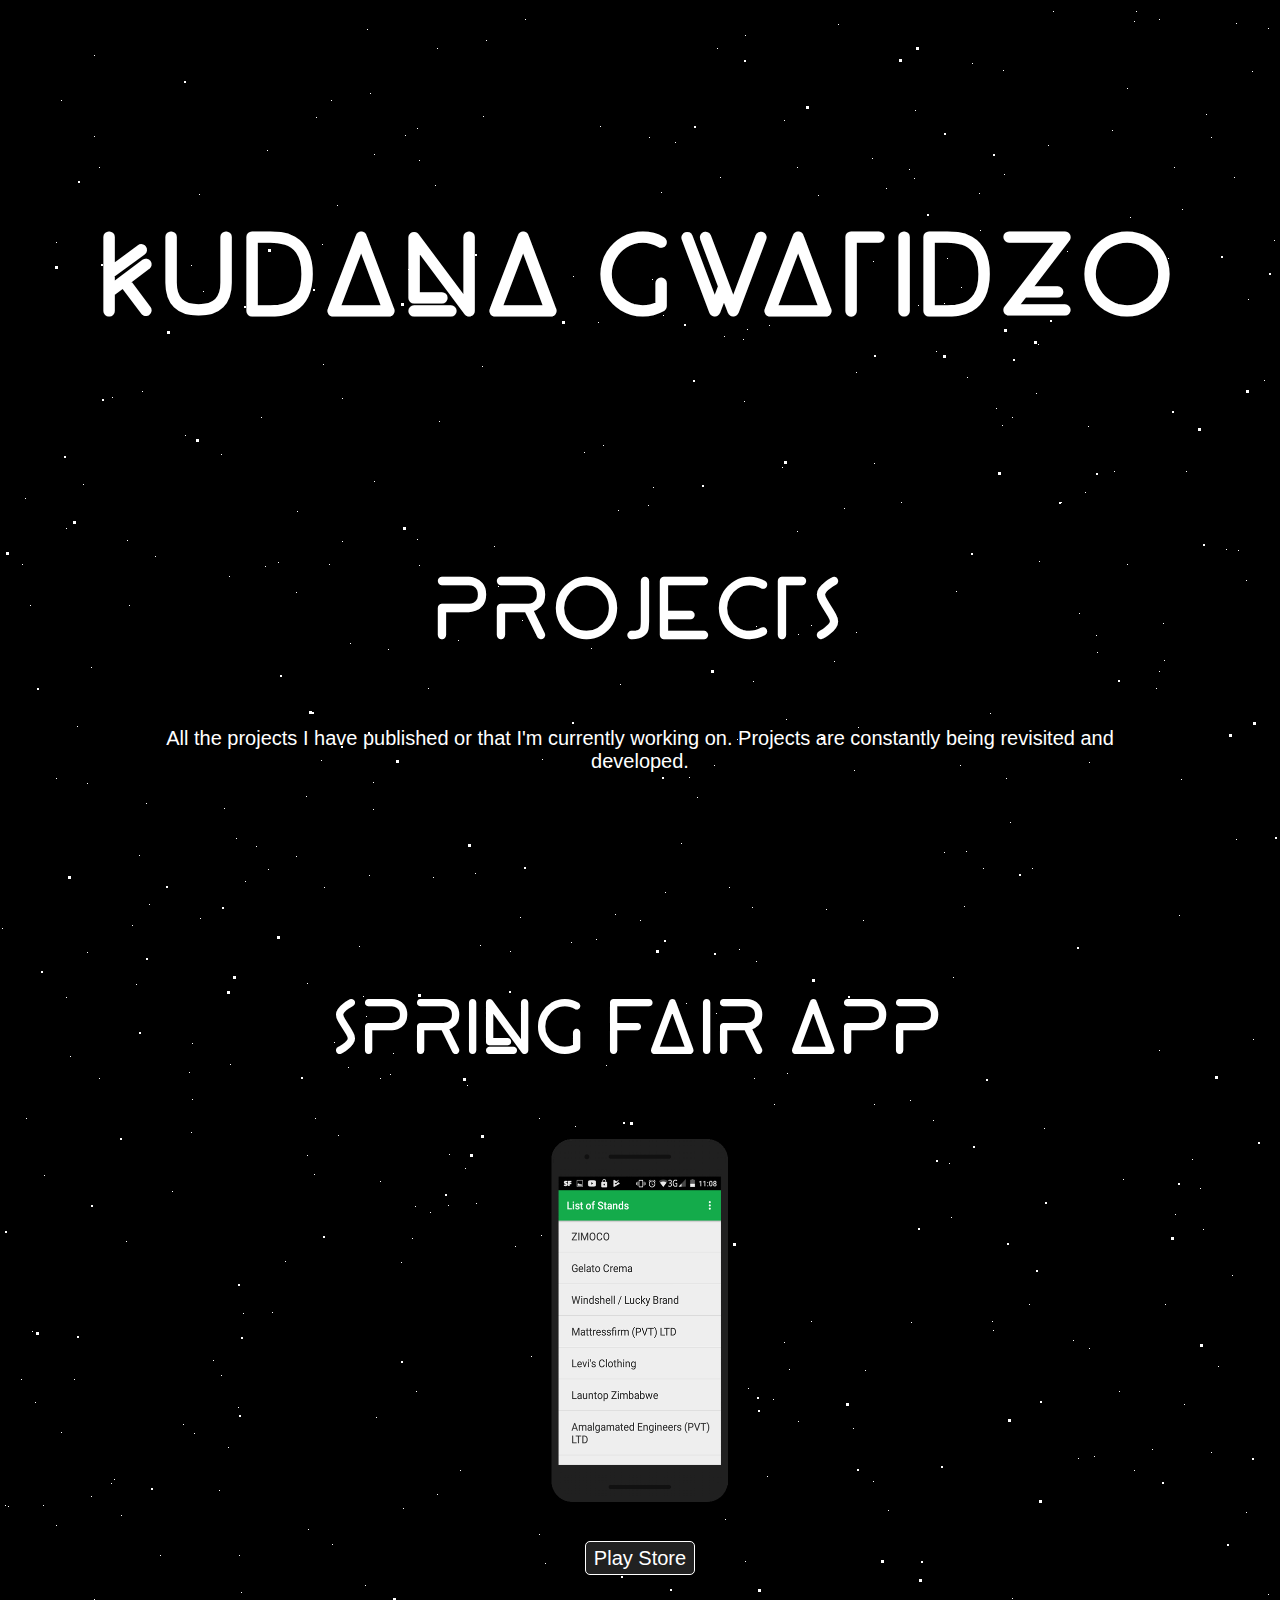
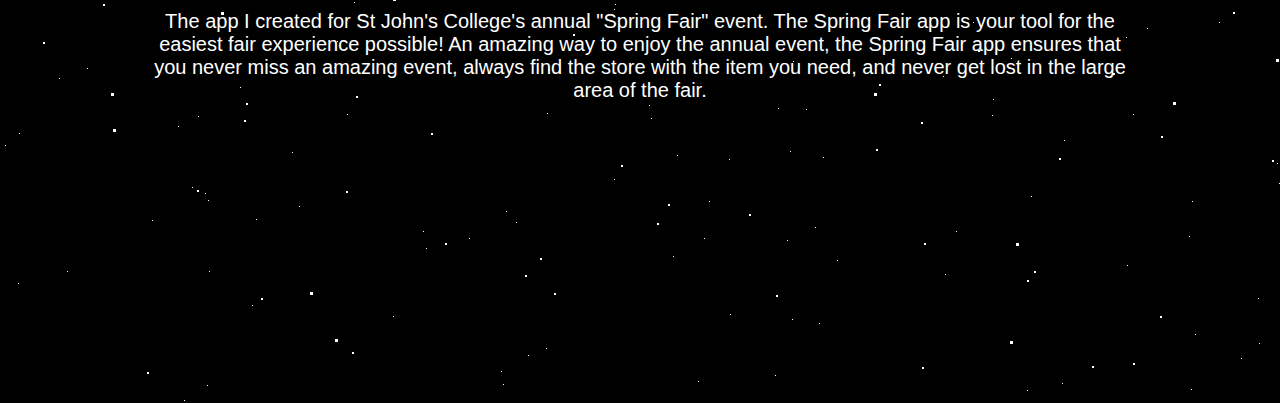
<file: index.html>
<!doctype html>
<html>

<head>
  <title>Kudana Gwatidzo</title>
  <meta name="viewport" content="width=device-width, initial-scale=1, shrink-to-fit=no">
  <link href="https://fonts.googleapis.com/css?family=Open+Sans" rel="stylesheet">
  <link href="css/stylesheet.css" type="text/css" rel="stylesheet">
  <link rel="icon" href="res/favicon.ico" type="image/x-icon" />
  <link rel="shortcut icon" href="res/favicon.ico" type="image/x-icon" />
  <script async src="//pagead2.googlesyndication.com/pagead/js/adsbygoogle.js"></script>
</head>

<body>
  <div id='stars'></div>
  <div id='stars2'></div>
  <div id='stars3'></div>

  <div>

    <section id="logo">
      <h1>KUDANA GWATIDZO</h1>
    </section>
    <section id="projects">
      <h2>PROJECTS</h2>
      <p>All the projects I have published or that I'm currently working on. Projects are constantly being revisited and developed.</p>
      <section class="springfair">
        <h3>SPRING FAIR APP</h3>
        <img src="images/springfair.png" width="177.5px" height="362.5px" />
        <p class="link">
          <a href="https://play.google.com/store/apps/details?id=co.kudanagwatidzo.springfairapp" target="_blank">Play Store</a>
        </p>
        <p>
          The app I created for St John's College's annual "Spring Fair" event. The Spring Fair app is your tool for the easiest fair
          experience possible! An amazing way to enjoy the annual event, the Spring Fair app ensures that you never miss
          an amazing event, always find the store with the item you need, and never get lost in the large area of the fair.
        </p>
      </section>
    </section>
  </div>

</body>

</html>
</file>
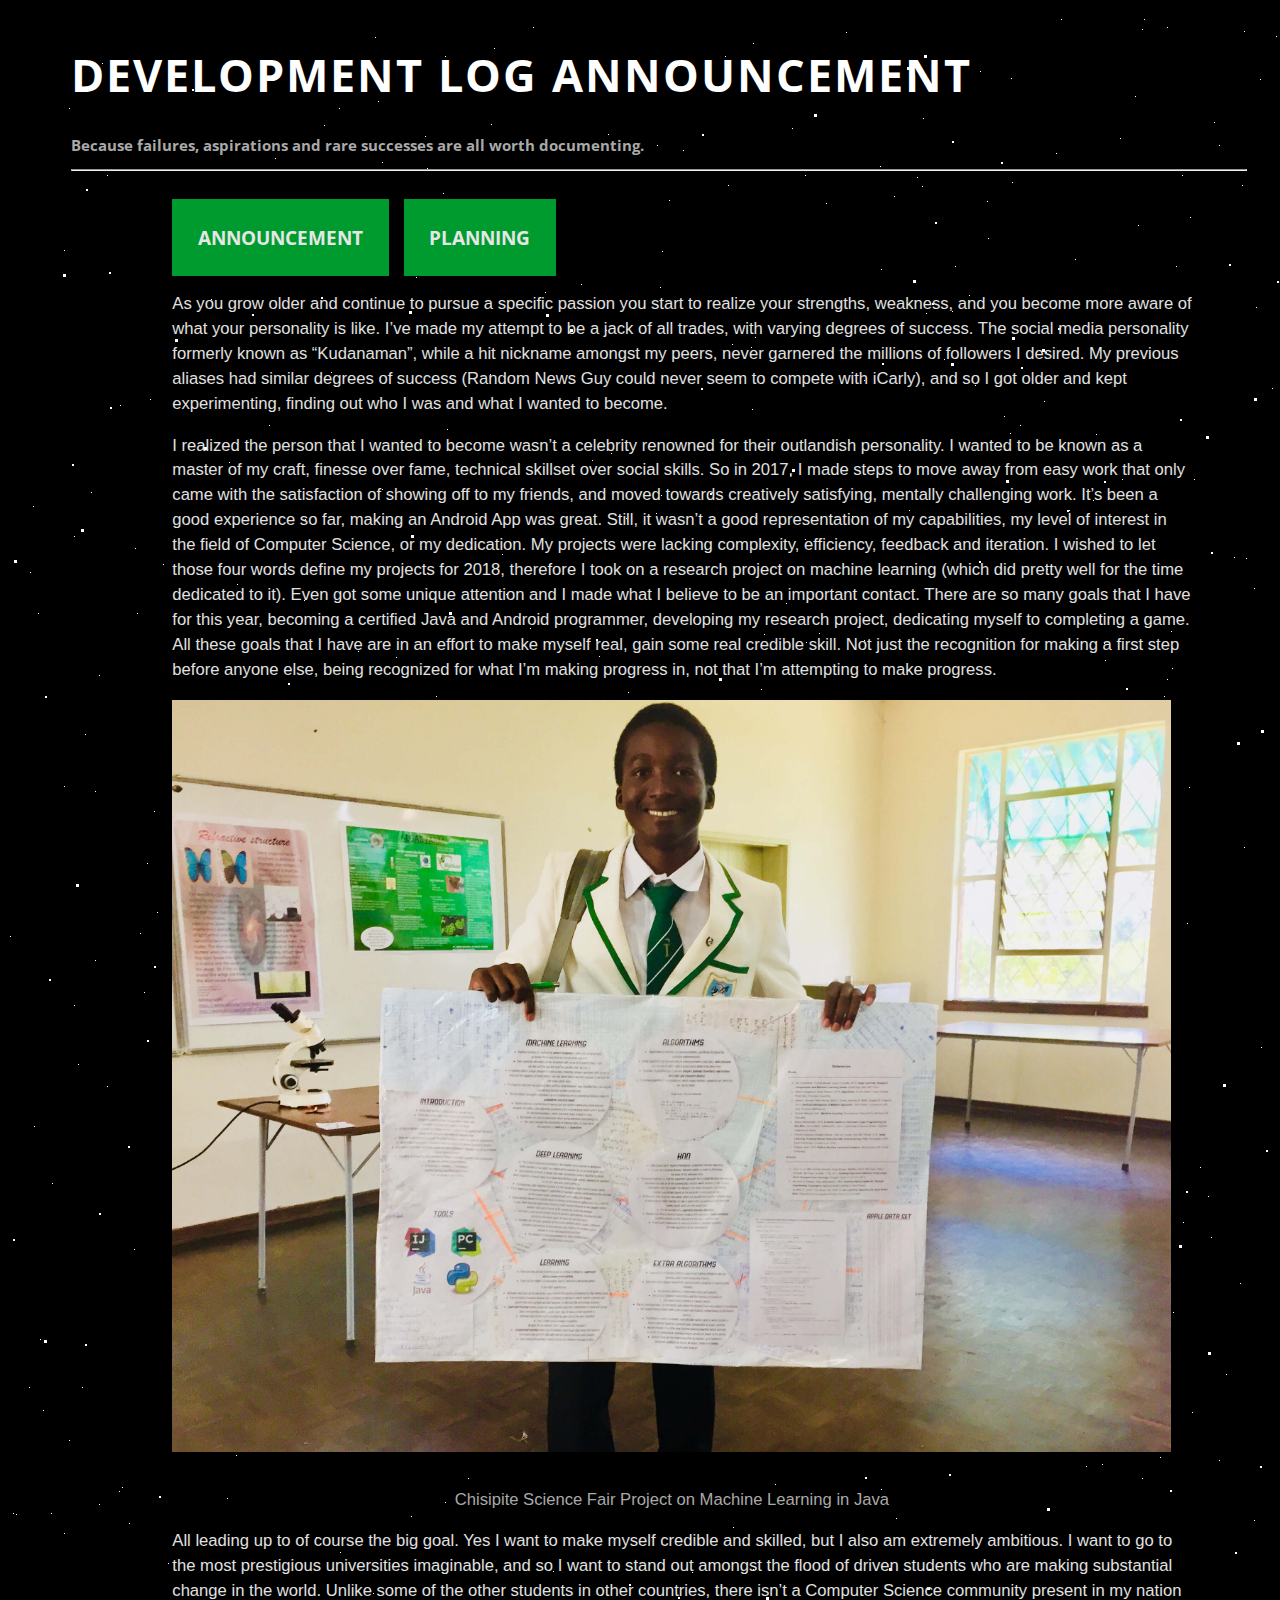
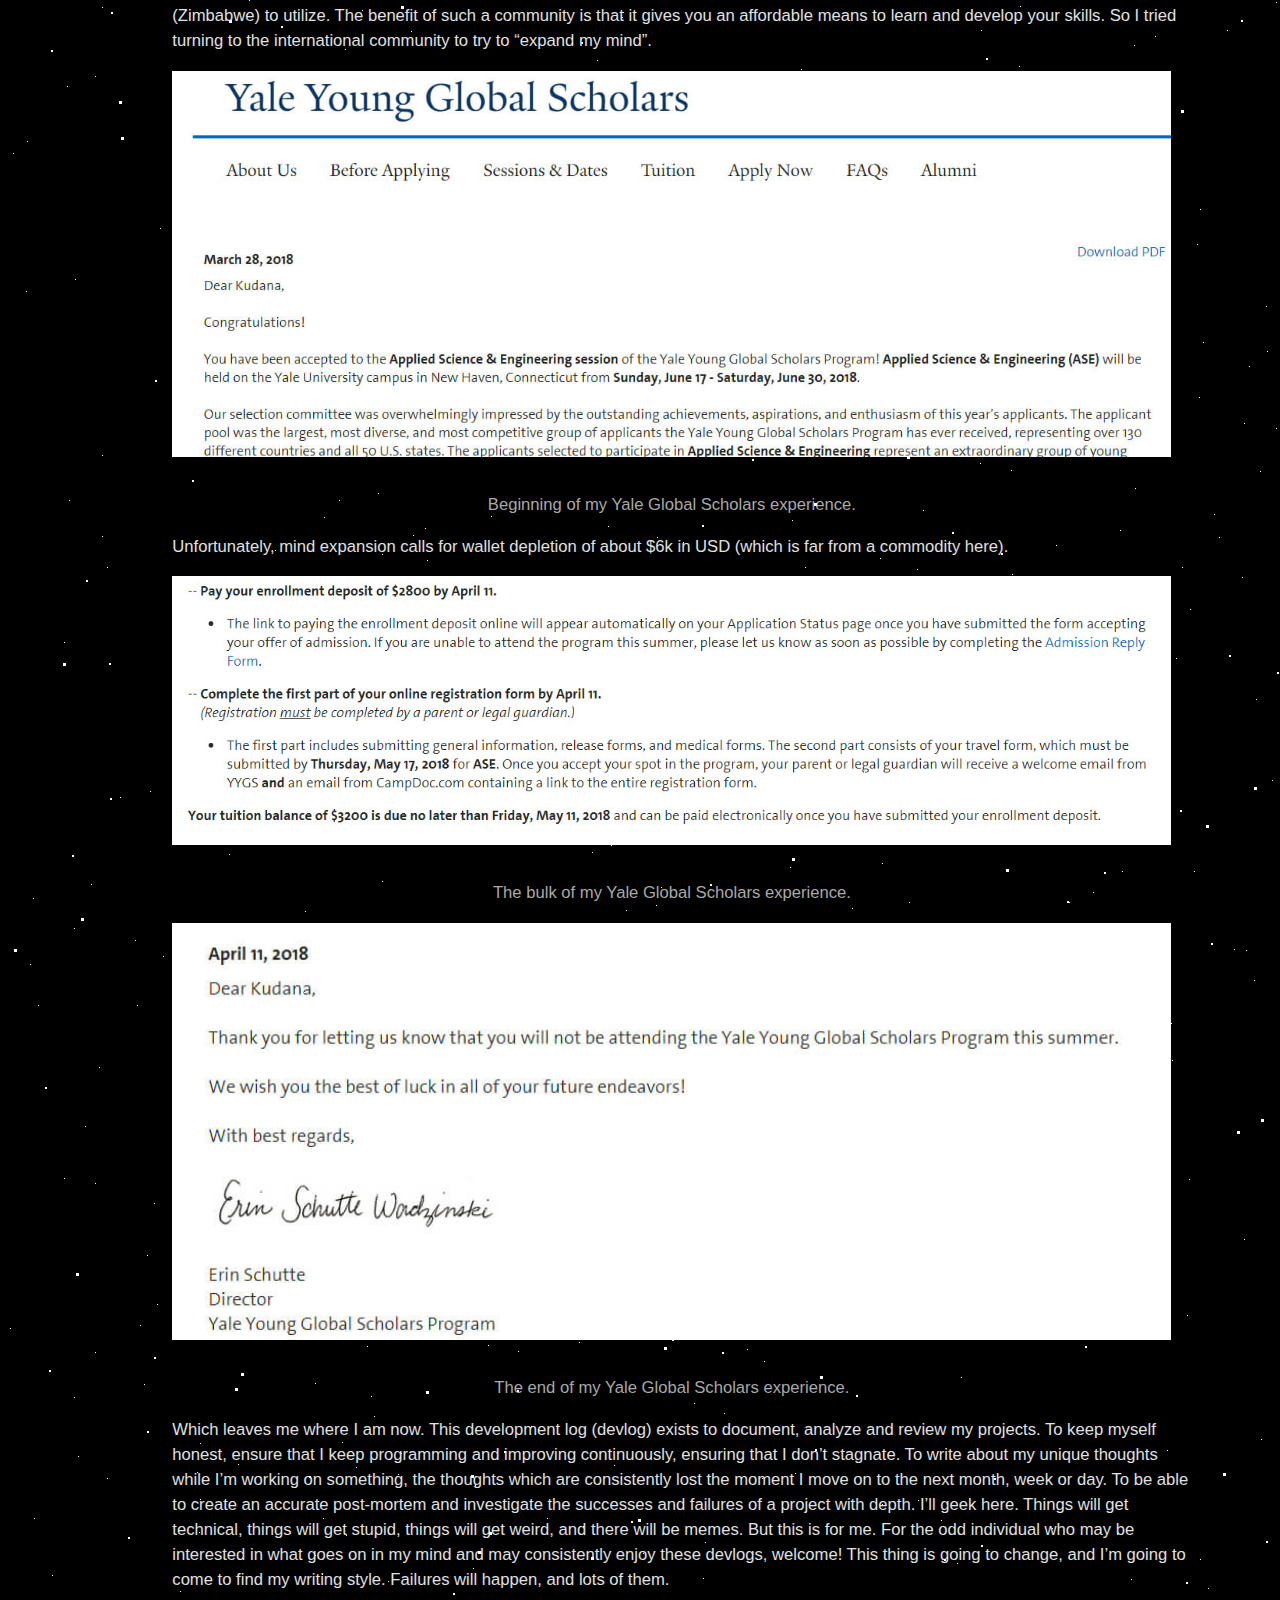
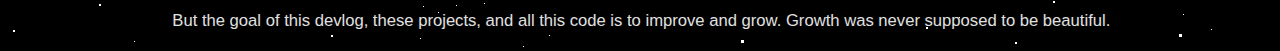
<file: devlog/001/index.html>
<!doctype html>
<html>

<head>
    <meta name="viewport" content="width=device-width, initial-scale=1, shrink-to-fit=no">
    <link href="https://fonts.googleapis.com/css?family=Open+Sans" rel="stylesheet">
    <link href="../../css/logformat.css" type="text/css" rel="stylesheet">
</head>

<body>
    <!--Star background, DO NOT MODIFY-->
    <div id='stars'></div>
    <div id='stars2'></div>
    <div id='stars3'></div>
    <!--Header for the dev log, add title and subtitle-->
    <section class="top-row">
        <h1 class="title">DEVELOPMENT LOG ANNOUNCEMENT</h1>
        <h2 class="sub-title">Because failures, aspirations and rare successes are all worth documenting.</h2>
        <hr>
    </section>
    <!--Tags for the current article-->
    <section class="tags">
        <p class="tag">ANNOUNCEMENT</p>
        <p class="tag">PLANNING</p>
    </section>
    <!-- Devlog article content-->
    <section class="content">
        <p class="text">As you grow older and continue to pursue a specific passion you start to realize your strengths, weakness, and you
            become more aware of what your personality is like. I’ve made my attempt to be a jack of all trades, with varying
            degrees of success. The social media personality formerly known as “Kudanaman”, while a hit nickname amongst
            my peers, never garnered the millions of followers I desired. My previous aliases had similar degrees of success
            (Random News Guy could never seem to compete with iCarly), and so I got older and kept experimenting, finding
            out who I was and what I wanted to become.</p>
        <p class="text">I realized the person that I wanted to become wasn’t a celebrity renowned for their outlandish personality. I wanted
            to be known as a master of my craft, finesse over fame, technical skillset over social skills. So in 2017, I
            made steps to move away from easy work that only came with the satisfaction of showing off to my friends, and
            moved towards creatively satisfying, mentally challenging work. It’s been a good experience so far, making an
            Android App was great. Still, it wasn’t a good representation of my capabilities, my level of interest in the
            field of Computer Science, or my dedication. My projects were lacking complexity, efficiency, feedback and iteration.
            I wished to let those four words define my projects for 2018, therefore I took on a research project on machine
            learning (which did pretty well for the time dedicated to it). Even got some unique attention and I made what
            I believe to be an important contact. There are so many goals that I have for this year, becoming a certified
            Java and Android programmer, developing my research project, dedicating myself to completing a game. All these
            goals that I have are in an effort to make myself real, gain some real credible skill. Not just the recognition
            for making a first step before anyone else, being recognized for what I’m making progress in, not that I’m attempting
            to make progress.</p>
        <div class="rect-land">
            <img src="image-1.jpg" />
        </div>
        <p class="quote">Chisipite Science Fair Project on Machine Learning in Java</p>
        <p class="text">All leading up to of course the big goal. Yes I want to make myself credible and skilled, but I also am extremely
            ambitious. I want to go to the most prestigious universities imaginable, and so I want to stand out amongst the
            flood of driven students who are making substantial change in the world. Unlike some of the other students in
            other countries, there isn’t a Computer Science community present in my nation (Zimbabwe) to utilize. The benefit
            of such a community is that it gives you an affordable means to learn and develop your skills. So I tried turning
            to the international community to try to “expand my mind”.</p>
        <div class="rect-land">
            <img src="image-2.jpg" />
        </div>
        <p class="quote">Beginning of my Yale Global Scholars experience.</p>
        <p class="text">Unfortunately, mind expansion calls for wallet depletion of about $6k in USD (which is far from a commodity here).</p>
        <div class="rect-land">
            <img src="image-3.jpg" />
        </div>
        <p class="quote">The bulk of my Yale Global Scholars experience.</p>
        <div class="rect-land">
            <img src="image-4.jpg" />
        </div>
        <p class="quote">The end of my Yale Global Scholars experience.</p>
        <p class="text">Which leaves me where I am now. This development log (devlog) exists to document, analyze and review my projects.
            To keep myself honest, ensure that I keep programming and improving continuously, ensuring that I don’t stagnate.
            To write about my unique thoughts while I’m working on something, the thoughts which are consistently lost the
            moment I move on to the next month, week or day. To be able to create an accurate post-mortem and investigate
            the successes and failures of a project with depth. I’ll geek here. Things will get technical, things will get
            stupid, things will get weird, and there will be memes. But this is for me. For the odd individual who may be
            interested in what goes on in my mind and may consistently enjoy these devlogs, welcome! This thing is going
            to change, and I’m going to come to find my writing style. Failures will happen, and lots of them.</p>
        <p class="text">But the goal of this devlog, these projects, and all this code is to improve and grow. Growth was never supposed
            to be beautiful.</p>
    </section>
    <!--Link to previous as well as next article-->
    <!--section class="tags">
            <p class="btn-link"><a href="">PREVIOUS</a></p>
            <p class="btn-link"><a href="">NEXT</a></p>
        </section-->
</body>

</html>
</file>
<file: devlog/default-format.html>
<!doctype html>
<html>
    <head>
        <meta name="viewport" content="width=device-width, initial-scale=1, shrink-to-fit=no">   
        <link href="https://fonts.googleapis.com/css?family=Open+Sans" rel="stylesheet">    
        <link href=".././css/logformat.css" type="text/css" rel="stylesheet">
    </head>
    <body>
        <!--Star background, DO NOT MODIFY-->
        <div id='stars'></div>
        <div id='stars2'></div>
        <div id='stars3'></div>


        <!--Header for the dev log, add title and subtitle-->
        <!--section class="top-row">
            <h1 class="title"></h1>
            <h2 class="sub-title"></h2>
            <hr>
        </section-->


        <!--Tags for the current article-->
        <!--REMINDER: Add functionality to find articles with same tag-->
        <!-- TOOLKIT
            <p class="tag"></p> -Makes a tag box
        -->
        <!--section class="tags">
            
        </section-->


        <!-- Devlog article content-->
        <!-- TOOLKIT 
            <p class="text"></p>     -Normal text
            
            <a href=""></a>          -Link
            
            <p class="quote"></p>    -Quote
            
            <div class="rect-land">  
                <img src="" />       -Landscape Image
            </div>
            
            <div class="rect-left">  
                <img src="" />       -Potrait Image Left
            </div>
            
            <div class="rect-right"> 
                <img src="" />       -Potrait Image Right
            </div>            
        -->
        <!--section class="content">

        </section-->

        <!--Link to previous as well as next article-->
        <!--section class="tags">
            <p class="btn-link"><a href="">PREVIOUS</a></p>
            <p class="btn-link"><a href="">NEXT</a></p>
        </section--> 
    </body>
</html>
</file>
<file: css/stylesheet.css>
@font-face {
    font-family: 'Panther';
    src: url(../res/panther.ttf) format('truetype')
}
html {
    margin: 0;
    padding: 0;
    color: white;
    background: black;
    text-align: center;
    font-family: 'Segoe UI', sans-serif;
    font-size: 20px;
    /*
        background-color: #212121;
        color: #00c864;
        font-family: 'Segoe UI', sans-serif;
        font-family: 'Open Sans', sans-serif;    
    */
}
body {
    margin: 0;
    padding: 0;
}
h1, h2, h3 {
    letter-spacing: 2px;
    margin-bottom: 5%;
    -webkit-font-smoothing: antialiased;
    font-family: 'Panther', 'Open Sans', sans-serif;
}
h1 {
    font-size: 8vw;
}
h2 {
    font-size: 5.8vw;
}
h3 {
    font-size: 5.1vw;
}
section {
    margin-top: 18%;
}
p {
    margin: 0px 12% 0px 12%;
}
a {
    color: #00c864;
    text-decoration: none;
}
#about img {
    margin-left: 10px;
    margin-right: 10px;
    margin-bottom: 25px;
    border: 2px solid white;
    border-radius: 250px;
}
.link {
    margin: 40px 0px 40px 0px;
}
.link a {
    border: 1px solid white;
    border-radius: 5px;
    background-color: #212121;
    color: white;
    text-decoration: none;
    padding: 5px 8px 5px 8px;
}

#stars {
    width: 1px;
    height: 1px;
    background: transparent;
    box-shadow: 374px 481px #FFF , 91px 1496px #FFF , 654px 243px #FFF , 591px 648px #FFF , 1792px 1803px #FFF , 219px 1490px #FFF , 66px 997px #FFF , 61px 1432px #FFF , 729px 1759px #FFF , 914px 178px #FFF , 1159px 1050px #FFF , 342px 541px #FFF , 698px 1981px #FFF , 1089px 1348px #FFF , 936px 351px #FFF , 1365px 1340px #FFF , 944px 852px #FFF , 915px 110px #FFF , 677px 1755px #FFF , 1664px 19px #FFF , 651px 1718px #FFF , 778px 595px #FFF , 1126px 1637px #FFF , 1832px 1546px #FFF , 1375px 1877px #FFF , 1737px 238px #FFF , 745px 1561px #FFF , 1096px 635px #FFF , 1405px 11px #FFF , 1891px 169px #FFF , 1641px 124px #FFF , 30px 605px #FFF , 268px 869px #FFF , 1136px 11px #FFF , 1903px 1970px #FFF , 1038px 344px #FFF , 673px 1856px #FFF , 1246px 1512px #FFF , 769px 325px #FFF , 542px 635px #FFF , 1300px 1774px #FFF , 1963px 916px #FFF , 1831px 80px #FFF , 1085px 492px #FFF , 993px 1330px #FFF , 1904px 1764px #FFF , 194px 1433px #FFF , 192px 1787px #FFF , 308px 1529px #FFF , 1123px 1179px #FFF , 1549px 1098px #FFF , 782px 467px #FFF , 1338px 152px #FFF , 415px 1206px #FFF , 1923px 1253px #FFF , 1548px 418px #FFF , 1002px 425px #FFF , 1304px 1158px #FFF , 1277px 1763px #FFF , 725px 1519px #FFF , 1702px 1106px #FFF , 947px 258px #FFF , 278px 562px #FFF , 748px 1388px #FFF , 717px 48px #FFF , 314px 1174px #FFF , 297px 511px #FFF , 1036px 393px #FFF , 26px 1118px #FFF , 1663px 1902px #FFF , 539px 1118px #FFF , 323px 364px #FFF , 990px 713px #FFF , 1772px 1488px #FFF , 873px 1481px #FFF , 606px 1065px #FFF , 888px 1510px #FFF , 365px 1585px #FFF , 112px 397px #FFF , 542px 759px #FFF , 784px 1342px #FFF , 1184px 1404px #FFF , 789px 1369px #FFF , 1587px 122px #FFF , 70px 1056px #FFF , 1211px 1452px #FFF , 737px 739px #FFF , 1598px 163px #FFF , 1349px 335px #FFF , 1191px 1989px #FFF , 354px 1602px #FFF , 945px 1874px #FFF , 1438px 14px #FFF , 596px 939px #FFF , 1601px 1866px #FFF , 1877px 535px #FFF , 1561px 1712px #FFF , 684px 1564px #FFF , 1259px 1943px #FFF , 1992px 1358px #FFF , 1407px 1915px #FFF , 837px 1860px #FFF , 1218px 1366px #FFF , 1904px 1596px #FFF , 992px 1321px #FFF , 787px 1073px #FFF , 1743px 733px #FFF , 1004px 174px #FFF , 951px 1217px #FFF , 1335px 417px #FFF , 99px 1078px #FFF , 347px 1714px #FFF , 993px 1699px #FFF , 1721px 1688px #FFF , 1534px 922px #FFF , 1342px 781px #FFF , 1636px 1675px #FFF , 373px 809px #FFF , 1175px 1214px #FFF , 1416px 1225px #FFF , 739px 949px #FFF , 1206px 114px #FFF , 152px 1820px #FFF , 716px 1013px #FFF , 1813px 1710px #FFF , 720px 177px #FFF , 1996px 1825px #FFF , 1746px 995px #FFF , 687px 1332px #FFF , 1366px 1384px #FFF , 1910px 1394px #FFF , 1836px 519px #FFF , 417px 128px #FFF , 191px 1132px #FFF , 1724px 1663px #FFF , 1234px 177px #FFF , 322px 244px #FFF , 142px 391px #FFF , 1433px 1720px #FFF , 729px 887px #FFF , 1689px 1033px #FFF , 486px 40px #FFF , 1448px 287px #FFF , 433px 877px #FFF , 192px 1099px #FFF , 1764px 669px #FFF , 221px 454px #FFF , 1152px 1449px #FFF , 329px 564px #FFF , 1147px 1628px #FFF , 797px 531px #FFF , 1610px 1594px #FFF , 792px 1919px #FFF , 238px 1407px #FFF , 324px 887px #FFF , 1918px 1681px #FFF , 342px 398px #FFF , 94px 136px #FFF , 229px 576px #FFF , 1669px 786px #FFF , 1795px 1298px #FFF , 267px 150px #FFF , 528px 1955px #FFF , 1881px 1144px #FFF , 1790px 677px #FFF , 1640px 27px #FFF , 545px 1563px #FFF , 74px 1379px #FFF , 1436px 439px #FFF , 874px 463px #FFF , 786px 719px #FFF , 1328px 748px #FFF , 296px 592px #FFF , 956px 591px #FFF , 1922px 1277px #FFF , 1520px 1053px #FFF , 1556px 1278px #FFF , 589px 1324px #FFF , 724px 336px #FFF , 1713px 1840px #FFF , 292px 1752px #FFF , 961px 287px #FFF , 856px 372px #FFF , 208px 1800px #FFF , 1274px 240px #FFF , 1334px 692px #FFF , 660px 1369px #FFF , 1168px 258px #FFF , 1770px 1720px #FFF , 1685px 1562px #FFF , 1192px 1159px #FFF , 1833px 1978px #FFF , 510px 951px #FFF , 91px 667px #FFF , 775px 1975px #FFF , 744px 401px #FFF , 1130px 217px #FFF , 1901px 90px #FFF , 918px 305px #FFF , 811px 625px #FFF , 1937px 1103px #FFF , 589px 1652px #FFF , 911px 1322px #FFF , 1543px 813px #FFF , 854px 770px #FFF , 1031px 1796px #FFF , 503px 1984px #FFF , 1333px 1076px #FFF , 19px 1733px #FFF , 1112px 130px #FFF , 686px 1003px #FFF , 838px 24px #FFF , 1517px 185px #FFF , 18px 1883px #FFF , 1505px 888px #FFF , 1027px 1990px #FFF , 856px 632px #FFF , 61px 100px #FFF , 256px 846px #FFF , 1181px 779px #FFF , 230px 1064px #FFF , 1560px 421px #FFF , 826px 909px #FFF , 469px 1838px #FFF , 338px 1135px #FFF , 1847px 518px #FFF , 374px 154px #FFF , 1438px 533px #FFF , 709px 1801px #FFF , 1061px 502px #FFF , 983px 868px #FFF , 1574px 1561px #FFF , 359px 946px #FFF , 315px 1118px #FFF , 1685px 1007px #FFF , 183px 1424px #FFF , 1415px 114px #FFF , 1863px 221px #FFF , 239px 1555px #FFF , 1483px 502px #FFF , 207px 1985px #FFF , 439px 421px #FFF , 261px 417px #FFF , 494px 546px #FFF , 844px 508px #FFF , 2px 928px #FFF , 1281px 62px #FFF , 1594px 790px #FFF , 1412px 1011px #FFF , 22px 564px #FFF , 1491px 147px #FFF , 435px 185px #FFF , 1798px 21px #FFF , 1248px 299px #FFF , 1006px 778px #FFF , 77px 726px #FFF , 949px 1163px #FFF , 83px 484px #FFF , 1283px 163px #FFF , 1945px 428px #FFF , 1647px 118px #FFF , 1012px 1598px #FFF , 823px 1757px #FFF , 1471px 1062px #FFF , 1127px 88px #FFF , 1288px 1547px #FFF , 635px 1153px #FFF , 129px 605px #FFF , 1357px 1px #FFF , 1578px 1205px #FFF , 160px 1555px #FFF , 1984px 574px #FFF , 1428px 1565px #FFF , 865px 1370px #FFF , 241px 1592px #FFF , 1681px 982px #FFF , 1309px 1494px #FFF , 1841px 594px #FFF , 1336px 337px #FFF , 1333px 1789px #FFF , 858px 727px #FFF , 388px 649px #FFF , 449px 1154px #FFF , 1192px 1801px #FFF , 774px 1104px #FFF , 1840px 150px #FFF , 25px 498px #FFF , 8px 1506px #FFF , 620px 684px #FFF , 1414px 278px #FFF , 901px 502px #FFF , 1413px 1714px #FFF , 363px 996px #FFF , 1306px 552px #FFF , 1970px 1242px #FFF , 1534px 166px #FFF , 482px 366px #FFF , 614px 1779px #FFF , 184px 2000px #FFF , 1441px 1447px #FFF , 1388px 1920px #FFF , 111px 1483px #FFF , 316px 117px #FFF , 1279px 1783px #FFF , 1053px 11px #FFF , 337px 205px #FFF , 1720px 873px #FFF , 615px 914px #FFF , 1292px 242px #FFF , 1972px 1414px #FFF , 200px 918px #FFF , 1127px 564px #FFF , 573px 276px #FFF , 649px 1705px #FFF , 1010px 822px #FFF , 1430px 1434px #FFF , 172px 1191px #FFF , 546px 1948px #FFF , 1594px 1588px #FFF , 1490px 1594px #FFF , 1899px 105px #FFF , 376px 1417px #FFF , 146px 803px #FFF , 1664px 950px #FFF , 1775px 704px #FFF , 506px 1811px #FFF , 1164px 660px #FFF , 1517px 1984px #FFF , 1715px 778px #FFF , 1716px 1425px #FFF , 773px 1399px #FFF , 87px 1668px #FFF , 94px 1599px #FFF , 1397px 1298px #FFF , 1966px 1978px #FFF , 1241px 1958px #FFF , 1451px 1491px #FFF , 1044px 1128px #FFF , 178px 1726px #FFF , 94px 55px #FFF , 1574px 737px #FFF , 243px 1313px #FFF , 121px 1515px #FFF , 224px 808px #FFF , 1156px 688px #FFF , 1165px 1304px #FFF , 498px 586px #FFF , 1487px 1436px #FFF , 1556px 1524px #FFF , 1504px 1248px #FFF , 475px 873px #FFF , 437px 1494px #FFF , 1127px 1865px #FFF , 1694px 1691px #FFF , 467px 1085px #FFF , 132px 925px #FFF , 458px 640px #FFF , 56px 1525px #FFF , 428px 688px #FFF , 767px 1476px #FFF , 853px 1428px #FFF , 1740px 1407px #FFF , 448px 1205px #FFF , 1719px 1065px #FFF , 1853px 703px #FFF , 1682px 429px #FFF , 1905px 585px #FFF , 199px 194px #FFF , 1097px 652px #FFF , 236px 838px #FFF , 393px 1916px #FFF , 577px 1340px #FFF , 797px 167px #FFF , 1264px 380px #FFF , 306px 796px #FFF , 1280px 1009px #FFF , 614px 1609px #FFF , 1309px 194px #FFF , 1992px 1589px #FFF , 1976px 341px #FFF , 1011px 1658px #FFF , 139px 855px #FFF , 209px 1871px #FFF , 1735px 348px #FFF , 430px 1212px #FFF , 525px 19px #FFF , 5px 1505px #FFF , 1978px 1212px #FFF , 790px 1751px #FFF , 1711px 540px #FFF , 1788px 1149px #FFF , 1810px 1468px #FFF , 1403px 140px #FFF , 973px 1622px #FFF , 1994px 1186px #FFF , 537px 284px #FFF , 1029px 1304px #FFF , 1927px 468px #FFF , 1594px 1850px #FFF , 697px 1142px #FFF , 1600px 1008px #FFF , 695px 1178px #FFF , 752px 907px #FFF , 1114px 471px #FFF , 373px 782px #FFF , 1728px 60px #FFF , 793px 1661px #FFF , 1658px 673px #FFF , 1032px 868px #FFF , 126px 1241px #FFF , 1429px 1104px #FFF , 390px 1074px #FFF , 745px 35px #FFF , 307px 983px #FFF , 966px 851px #FFF , 501px 1971px #FFF , 426px 1848px #FFF , 417px 539px #FFF , 1729px 609px #FFF , 818px 195px #FFF , 649px 137px #FFF , 874px 1104px #FFF , 548px 1669px #FFF , 1334px 1533px #FFF , 1389px 485px #FFF , 1903px 993px #FFF , 787px 1840px #FFF , 661px 192px #FFF , 1195px 1934px #FFF , 191px 265px #FFF , 331px 100px #FFF , 321px 760px #FFF , 1340px 1605px #FFF , 393px 1053px #FFF , 1506px 404px #FFF , 1344px 928px #FFF , 1429px 163px #FFF , 1885px 1586px #FFF , 99px 167px #FFF , 228px 1447px #FFF , 1774px 1745px #FFF , 44px 1175px #FFF , 185px 435px #FFF , 380px 1181px #FFF , 575px 1126px #FFF , 956px 1831px #FFF , 1712px 387px #FFF , 547px 1713px #FFF , 480px 945px #FFF , 600px 126px #FFF , 675px 142px #FFF , 1048px 145px #FFF , 1630px 1260px #FFF , 1543px 1785px #FFF , 1897px 854px #FFF , 689px 777px #FFF , 5px 1745px #FFF , 1920px 1724px #FFF , 872px 158px #FFF , 1496px 1098px #FFF , 747px 329px #FFF , 1159px 671px #FFF , 1622px 1489px #FFF , 1914px 76px #FFF , 640px 920px #FFF , 1717px 1244px #FFF , 992px 1715px #FFF , 127px 540px #FFF , 933px 1120px #FFF , 1939px 633px #FFF , 66px 528px #FFF , 516px 1822px #FFF , 811px 1321px #FFF , 1376px 524px #FFF , 87px 783px #FFF , 1763px 200px #FFF , 754px 1078px #FFF , 603px 445px #FFF , 416px 1391px #FFF , 996px 408px #FFF , 615px 1604px #FFF , 265px 566px #FFF , 1343px 1012px #FFF , 221px 1375px #FFF , 528px 245px #FFF , 1079px 613px #FFF , 213px 1360px #FFF , 1639px 1051px #FFF , 1134px 1470px #FFF , 1232px 1275px #FFF , 1211px 137px #FFF , 681px 843px #FFF , 1226px 549px #FFF , 539px 1534px #FFF , 1219px 1622px #FFF , 1268px 1594px #FFF , 203px 291px #FFF , 1807px 1383px #FFF , 1428px 1573px #FFF , 618px 510px #FFF , 1598px 744px #FFF , 1613px 134px #FFF , 56px 242px #FFF , 1246px 580px #FFF , 713px 1335px #FFF , 1898px 445px #FFF , 1119px 1391px #FFF , 1281px 1601px #FFF , 1722px 598px #FFF , 380px 1078px #FFF , 1236px 23px #FFF , 1401px 1260px #FFF , 419px 565px #FFF , 697px 797px #FFF , 87px 952px #FFF , 332px 1544px #FFF , 979px 193px #FFF , 1997px 819px #FFF , 1948px 1230px #FFF , 943px 1676px #FFF , 405px 135px #FFF , 408px 269px #FFF , 704px 1838px #FFF , 59px 1678px #FFF , 155px 556px #FFF , 465px 1168px #FFF , 114px 1479px #FFF , 1182px 209px #FFF , 743px 339px #FFF , 1253px 1039px #FFF , 1495px 1658px #FFF , 35px 1402px #FFF , 1442px 722px #FFF , 756px 961px #FFF , 1699px 1550px #FFF , 1733px 1251px #FFF , 1236px 839px #FFF , 652px 279px #FFF , 1200px 1188px #FFF , 198px 1716px #FFF , 1999px 1003px #FFF , 520px 917px #FFF , 1892px 1930px #FFF , 756px 626px #FFF , 1133px 1714px #FFF , 910px 1100px #FFF , 714px 765px #FFF , 32px 1331px #FFF , 189px 1072px #FFF , 972px 63px #FFF , 1159px 19px #FFF , 784px 120px #FFF , 1833px 131px #FFF , 412px 1238px #FFF , 1618px 276px #FFF , 1857px 635px #FFF , 1778px 610px #FFF , 1391px 1741px #FFF , 1980px 1233px #FFF , 798px 1421px #FFF , 136px 984px #FFF , 1427px 1047px #FFF , 1784px 1477px #FFF , 1039px 561px #FFF , 285px 1261px #FFF , 67px 1871px #FFF , 1698px 533px #FFF , 369px 875px #FFF , 798px 634px #FFF , 419px 160px #FFF , 778px 1708px #FFF , 1817px 912px #FFF , 205px 1793px #FFF , 541px 1235px #FFF , 21px 1379px #FFF , 423px 1831px #FFF , 272px 1312px #FFF , 1067px 251px #FFF , 1179px 915px #FFF , 256px 1819px #FFF , 1941px 894px #FFF , 1411px 936px #FFF , 1640px 1256px #FFF , 1543px 257px #FFF , 1453px 10px #FFF , 1846px 974px #FFF , 192px 1043px #FFF , 1252px 71px #FFF , 1073px 1340px #FFF , 1003px 70px #FFF , 1349px 995px #FFF , 730px 1914px #FFF , 1385px 1867px #FFF , 56px 778px #FFF , 944px 303px #FFF , 1064px 1740px #FFF , 43px 1505px #FFF , 967px 377px #FFF , 307px 1155px #FFF , 1605px 1335px #FFF , 1094px 1456px #FFF , 815px 1827px #FFF , 1302px 1376px #FFF , 1268px 28px #FFF , 1909px 547px #FFF , 1134px 21px #FFF , 873px 261px #FFF , 366px 1016px #FFF , 1826px 1944px #FFF , 1461px 1835px #FFF , 1852px 111px #FFF , 1430px 1144px #FFF , 663px 315px #FFF , 1258px 1898px #FFF , 1309px 376px #FFF , 1309px 585px #FFF , 1088px 426px #FFF , 1868px 944px #FFF , 1583px 1795px #FFF , 960px 765px #FFF , 648px 505px #FFF , 370px 93px #FFF , 1449px 1953px #FFF , 1916px 728px #FFF , 1174px 167px #FFF , 1238px 550px #FFF , 571px 942px #FFF , 712px 1408px #FFF , 1605px 1548px #FFF , 1465px 190px #FFF , 299px 1806px #FFF , 1361px 235px #FFF , 1326px 213px #FFF , 1677px 1894px #FFF , 1426px 19px #FFF , 522px 620px #FFF , 1596px 1861px #FFF , 149px 904px #FFF , 909px 169px #FFF , 460px 1470px #FFF , 1686px 1659px #FFF , 240px 1687px #FFF , 1934px 1578px #FFF , 980px 230px #FFF , 886px 188px #FFF , 584px 452px #FFF , 348px 1067px #FFF , 834px 661px #FFF , 665px 892px #FFF , 367px 29px #FFF , 1078px 1458px #FFF , 350px 643px #FFF , 1957px 161px #FFF , 1382px 1364px #FFF , 1089px 762px #FFF , 1729px 394px #FFF , 753px 681px #FFF , 598px 322px #FFF , 953px 977px #FFF , 806px 1709px #FFF , 252px 1905px #FFF , 476px 1203px #FFF , 337px 1641px #FFF , 1012px 417px #FFF , 964px 906px #FFF , 245px 881px #FFF , 1550px 437px #FFF , 1739px 891px #FFF , 334px 1667px #FFF , 1962px 1945px #FFF , 1189px 1836px #FFF , 334px 1042px #FFF , 1062px 1983px #FFF , 1828px 1752px #FFF , 1841px 997px #FFF , 1163px 623px #FFF , 403px 1623px #FFF , 1868px 1960px #FFF , 863px 920px #FFF , 1298px 1938px #FFF , 403px 1508px #FFF , 653px 487px #FFF , 1655px 1107px #FFF , 1186px 471px #FFF , 1807px 25px #FFF , 1523px 111px #FFF , 1467px 1168px #FFF , 523px 1026px #FFF , 1203px 1229px #FFF , 1382px 822px #FFF , 1574px 1715px #FFF , 531px 1356px #FFF , 483px 116px #FFF , 1743px 239px #FFF , 515px 1246px #FFF , 437px 48px #FFF , 401px 1262px #FFF , 296px 856px #FFF , 1381px 1062px #FFF , 819px 1923px #FFF;
    animation: animStar 50s linear infinite;
}
#stars:after {
    content: " ";
    position: absolute;
    top: 2000px;
    width: 1px;
    height: 1px;
    background: transparent;
    box-shadow: 374px 481px #FFF , 91px 1496px #FFF , 654px 243px #FFF , 591px 648px #FFF , 1792px 1803px #FFF , 219px 1490px #FFF , 66px 997px #FFF , 61px 1432px #FFF , 729px 1759px #FFF , 914px 178px #FFF , 1159px 1050px #FFF , 342px 541px #FFF , 698px 1981px #FFF , 1089px 1348px #FFF , 936px 351px #FFF , 1365px 1340px #FFF , 944px 852px #FFF , 915px 110px #FFF , 677px 1755px #FFF , 1664px 19px #FFF , 651px 1718px #FFF , 778px 595px #FFF , 1126px 1637px #FFF , 1832px 1546px #FFF , 1375px 1877px #FFF , 1737px 238px #FFF , 745px 1561px #FFF , 1096px 635px #FFF , 1405px 11px #FFF , 1891px 169px #FFF , 1641px 124px #FFF , 30px 605px #FFF , 268px 869px #FFF , 1136px 11px #FFF , 1903px 1970px #FFF , 1038px 344px #FFF , 673px 1856px #FFF , 1246px 1512px #FFF , 769px 325px #FFF , 542px 635px #FFF , 1300px 1774px #FFF , 1963px 916px #FFF , 1831px 80px #FFF , 1085px 492px #FFF , 993px 1330px #FFF , 1904px 1764px #FFF , 194px 1433px #FFF , 192px 1787px #FFF , 308px 1529px #FFF , 1123px 1179px #FFF , 1549px 1098px #FFF , 782px 467px #FFF , 1338px 152px #FFF , 415px 1206px #FFF , 1923px 1253px #FFF , 1548px 418px #FFF , 1002px 425px #FFF , 1304px 1158px #FFF , 1277px 1763px #FFF , 725px 1519px #FFF , 1702px 1106px #FFF , 947px 258px #FFF , 278px 562px #FFF , 748px 1388px #FFF , 717px 48px #FFF , 314px 1174px #FFF , 297px 511px #FFF , 1036px 393px #FFF , 26px 1118px #FFF , 1663px 1902px #FFF , 539px 1118px #FFF , 323px 364px #FFF , 990px 713px #FFF , 1772px 1488px #FFF , 873px 1481px #FFF , 606px 1065px #FFF , 888px 1510px #FFF , 365px 1585px #FFF , 112px 397px #FFF , 542px 759px #FFF , 784px 1342px #FFF , 1184px 1404px #FFF , 789px 1369px #FFF , 1587px 122px #FFF , 70px 1056px #FFF , 1211px 1452px #FFF , 737px 739px #FFF , 1598px 163px #FFF , 1349px 335px #FFF , 1191px 1989px #FFF , 354px 1602px #FFF , 945px 1874px #FFF , 1438px 14px #FFF , 596px 939px #FFF , 1601px 1866px #FFF , 1877px 535px #FFF , 1561px 1712px #FFF , 684px 1564px #FFF , 1259px 1943px #FFF , 1992px 1358px #FFF , 1407px 1915px #FFF , 837px 1860px #FFF , 1218px 1366px #FFF , 1904px 1596px #FFF , 992px 1321px #FFF , 787px 1073px #FFF , 1743px 733px #FFF , 1004px 174px #FFF , 951px 1217px #FFF , 1335px 417px #FFF , 99px 1078px #FFF , 347px 1714px #FFF , 993px 1699px #FFF , 1721px 1688px #FFF , 1534px 922px #FFF , 1342px 781px #FFF , 1636px 1675px #FFF , 373px 809px #FFF , 1175px 1214px #FFF , 1416px 1225px #FFF , 739px 949px #FFF , 1206px 114px #FFF , 152px 1820px #FFF , 716px 1013px #FFF , 1813px 1710px #FFF , 720px 177px #FFF , 1996px 1825px #FFF , 1746px 995px #FFF , 687px 1332px #FFF , 1366px 1384px #FFF , 1910px 1394px #FFF , 1836px 519px #FFF , 417px 128px #FFF , 191px 1132px #FFF , 1724px 1663px #FFF , 1234px 177px #FFF , 322px 244px #FFF , 142px 391px #FFF , 1433px 1720px #FFF , 729px 887px #FFF , 1689px 1033px #FFF , 486px 40px #FFF , 1448px 287px #FFF , 433px 877px #FFF , 192px 1099px #FFF , 1764px 669px #FFF , 221px 454px #FFF , 1152px 1449px #FFF , 329px 564px #FFF , 1147px 1628px #FFF , 797px 531px #FFF , 1610px 1594px #FFF , 792px 1919px #FFF , 238px 1407px #FFF , 324px 887px #FFF , 1918px 1681px #FFF , 342px 398px #FFF , 94px 136px #FFF , 229px 576px #FFF , 1669px 786px #FFF , 1795px 1298px #FFF , 267px 150px #FFF , 528px 1955px #FFF , 1881px 1144px #FFF , 1790px 677px #FFF , 1640px 27px #FFF , 545px 1563px #FFF , 74px 1379px #FFF , 1436px 439px #FFF , 874px 463px #FFF , 786px 719px #FFF , 1328px 748px #FFF , 296px 592px #FFF , 956px 591px #FFF , 1922px 1277px #FFF , 1520px 1053px #FFF , 1556px 1278px #FFF , 589px 1324px #FFF , 724px 336px #FFF , 1713px 1840px #FFF , 292px 1752px #FFF , 961px 287px #FFF , 856px 372px #FFF , 208px 1800px #FFF , 1274px 240px #FFF , 1334px 692px #FFF , 660px 1369px #FFF , 1168px 258px #FFF , 1770px 1720px #FFF , 1685px 1562px #FFF , 1192px 1159px #FFF , 1833px 1978px #FFF , 510px 951px #FFF , 91px 667px #FFF , 775px 1975px #FFF , 744px 401px #FFF , 1130px 217px #FFF , 1901px 90px #FFF , 918px 305px #FFF , 811px 625px #FFF , 1937px 1103px #FFF , 589px 1652px #FFF , 911px 1322px #FFF , 1543px 813px #FFF , 854px 770px #FFF , 1031px 1796px #FFF , 503px 1984px #FFF , 1333px 1076px #FFF , 19px 1733px #FFF , 1112px 130px #FFF , 686px 1003px #FFF , 838px 24px #FFF , 1517px 185px #FFF , 18px 1883px #FFF , 1505px 888px #FFF , 1027px 1990px #FFF , 856px 632px #FFF , 61px 100px #FFF , 256px 846px #FFF , 1181px 779px #FFF , 230px 1064px #FFF , 1560px 421px #FFF , 826px 909px #FFF , 469px 1838px #FFF , 338px 1135px #FFF , 1847px 518px #FFF , 374px 154px #FFF , 1438px 533px #FFF , 709px 1801px #FFF , 1061px 502px #FFF , 983px 868px #FFF , 1574px 1561px #FFF , 359px 946px #FFF , 315px 1118px #FFF , 1685px 1007px #FFF , 183px 1424px #FFF , 1415px 114px #FFF , 1863px 221px #FFF , 239px 1555px #FFF , 1483px 502px #FFF , 207px 1985px #FFF , 439px 421px #FFF , 261px 417px #FFF , 494px 546px #FFF , 844px 508px #FFF , 2px 928px #FFF , 1281px 62px #FFF , 1594px 790px #FFF , 1412px 1011px #FFF , 22px 564px #FFF , 1491px 147px #FFF , 435px 185px #FFF , 1798px 21px #FFF , 1248px 299px #FFF , 1006px 778px #FFF , 77px 726px #FFF , 949px 1163px #FFF , 83px 484px #FFF , 1283px 163px #FFF , 1945px 428px #FFF , 1647px 118px #FFF , 1012px 1598px #FFF , 823px 1757px #FFF , 1471px 1062px #FFF , 1127px 88px #FFF , 1288px 1547px #FFF , 635px 1153px #FFF , 129px 605px #FFF , 1357px 1px #FFF , 1578px 1205px #FFF , 160px 1555px #FFF , 1984px 574px #FFF , 1428px 1565px #FFF , 865px 1370px #FFF , 241px 1592px #FFF , 1681px 982px #FFF , 1309px 1494px #FFF , 1841px 594px #FFF , 1336px 337px #FFF , 1333px 1789px #FFF , 858px 727px #FFF , 388px 649px #FFF , 449px 1154px #FFF , 1192px 1801px #FFF , 774px 1104px #FFF , 1840px 150px #FFF , 25px 498px #FFF , 8px 1506px #FFF , 620px 684px #FFF , 1414px 278px #FFF , 901px 502px #FFF , 1413px 1714px #FFF , 363px 996px #FFF , 1306px 552px #FFF , 1970px 1242px #FFF , 1534px 166px #FFF , 482px 366px #FFF , 614px 1779px #FFF , 184px 2000px #FFF , 1441px 1447px #FFF , 1388px 1920px #FFF , 111px 1483px #FFF , 316px 117px #FFF , 1279px 1783px #FFF , 1053px 11px #FFF , 337px 205px #FFF , 1720px 873px #FFF , 615px 914px #FFF , 1292px 242px #FFF , 1972px 1414px #FFF , 200px 918px #FFF , 1127px 564px #FFF , 573px 276px #FFF , 649px 1705px #FFF , 1010px 822px #FFF , 1430px 1434px #FFF , 172px 1191px #FFF , 546px 1948px #FFF , 1594px 1588px #FFF , 1490px 1594px #FFF , 1899px 105px #FFF , 376px 1417px #FFF , 146px 803px #FFF , 1664px 950px #FFF , 1775px 704px #FFF , 506px 1811px #FFF , 1164px 660px #FFF , 1517px 1984px #FFF , 1715px 778px #FFF , 1716px 1425px #FFF , 773px 1399px #FFF , 87px 1668px #FFF , 94px 1599px #FFF , 1397px 1298px #FFF , 1966px 1978px #FFF , 1241px 1958px #FFF , 1451px 1491px #FFF , 1044px 1128px #FFF , 178px 1726px #FFF , 94px 55px #FFF , 1574px 737px #FFF , 243px 1313px #FFF , 121px 1515px #FFF , 224px 808px #FFF , 1156px 688px #FFF , 1165px 1304px #FFF , 498px 586px #FFF , 1487px 1436px #FFF , 1556px 1524px #FFF , 1504px 1248px #FFF , 475px 873px #FFF , 437px 1494px #FFF , 1127px 1865px #FFF , 1694px 1691px #FFF , 467px 1085px #FFF , 132px 925px #FFF , 458px 640px #FFF , 56px 1525px #FFF , 428px 688px #FFF , 767px 1476px #FFF , 853px 1428px #FFF , 1740px 1407px #FFF , 448px 1205px #FFF , 1719px 1065px #FFF , 1853px 703px #FFF , 1682px 429px #FFF , 1905px 585px #FFF , 199px 194px #FFF , 1097px 652px #FFF , 236px 838px #FFF , 393px 1916px #FFF , 577px 1340px #FFF , 797px 167px #FFF , 1264px 380px #FFF , 306px 796px #FFF , 1280px 1009px #FFF , 614px 1609px #FFF , 1309px 194px #FFF , 1992px 1589px #FFF , 1976px 341px #FFF , 1011px 1658px #FFF , 139px 855px #FFF , 209px 1871px #FFF , 1735px 348px #FFF , 430px 1212px #FFF , 525px 19px #FFF , 5px 1505px #FFF , 1978px 1212px #FFF , 790px 1751px #FFF , 1711px 540px #FFF , 1788px 1149px #FFF , 1810px 1468px #FFF , 1403px 140px #FFF , 973px 1622px #FFF , 1994px 1186px #FFF , 537px 284px #FFF , 1029px 1304px #FFF , 1927px 468px #FFF , 1594px 1850px #FFF , 697px 1142px #FFF , 1600px 1008px #FFF , 695px 1178px #FFF , 752px 907px #FFF , 1114px 471px #FFF , 373px 782px #FFF , 1728px 60px #FFF , 793px 1661px #FFF , 1658px 673px #FFF , 1032px 868px #FFF , 126px 1241px #FFF , 1429px 1104px #FFF , 390px 1074px #FFF , 745px 35px #FFF , 307px 983px #FFF , 966px 851px #FFF , 501px 1971px #FFF , 426px 1848px #FFF , 417px 539px #FFF , 1729px 609px #FFF , 818px 195px #FFF , 649px 137px #FFF , 874px 1104px #FFF , 548px 1669px #FFF , 1334px 1533px #FFF , 1389px 485px #FFF , 1903px 993px #FFF , 787px 1840px #FFF , 661px 192px #FFF , 1195px 1934px #FFF , 191px 265px #FFF , 331px 100px #FFF , 321px 760px #FFF , 1340px 1605px #FFF , 393px 1053px #FFF , 1506px 404px #FFF , 1344px 928px #FFF , 1429px 163px #FFF , 1885px 1586px #FFF , 99px 167px #FFF , 228px 1447px #FFF , 1774px 1745px #FFF , 44px 1175px #FFF , 185px 435px #FFF , 380px 1181px #FFF , 575px 1126px #FFF , 956px 1831px #FFF , 1712px 387px #FFF , 547px 1713px #FFF , 480px 945px #FFF , 600px 126px #FFF , 675px 142px #FFF , 1048px 145px #FFF , 1630px 1260px #FFF , 1543px 1785px #FFF , 1897px 854px #FFF , 689px 777px #FFF , 5px 1745px #FFF , 1920px 1724px #FFF , 872px 158px #FFF , 1496px 1098px #FFF , 747px 329px #FFF , 1159px 671px #FFF , 1622px 1489px #FFF , 1914px 76px #FFF , 640px 920px #FFF , 1717px 1244px #FFF , 992px 1715px #FFF , 127px 540px #FFF , 933px 1120px #FFF , 1939px 633px #FFF , 66px 528px #FFF , 516px 1822px #FFF , 811px 1321px #FFF , 1376px 524px #FFF , 87px 783px #FFF , 1763px 200px #FFF , 754px 1078px #FFF , 603px 445px #FFF , 416px 1391px #FFF , 996px 408px #FFF , 615px 1604px #FFF , 265px 566px #FFF , 1343px 1012px #FFF , 221px 1375px #FFF , 528px 245px #FFF , 1079px 613px #FFF , 213px 1360px #FFF , 1639px 1051px #FFF , 1134px 1470px #FFF , 1232px 1275px #FFF , 1211px 137px #FFF , 681px 843px #FFF , 1226px 549px #FFF , 539px 1534px #FFF , 1219px 1622px #FFF , 1268px 1594px #FFF , 203px 291px #FFF , 1807px 1383px #FFF , 1428px 1573px #FFF , 618px 510px #FFF , 1598px 744px #FFF , 1613px 134px #FFF , 56px 242px #FFF , 1246px 580px #FFF , 713px 1335px #FFF , 1898px 445px #FFF , 1119px 1391px #FFF , 1281px 1601px #FFF , 1722px 598px #FFF , 380px 1078px #FFF , 1236px 23px #FFF , 1401px 1260px #FFF , 419px 565px #FFF , 697px 797px #FFF , 87px 952px #FFF , 332px 1544px #FFF , 979px 193px #FFF , 1997px 819px #FFF , 1948px 1230px #FFF , 943px 1676px #FFF , 405px 135px #FFF , 408px 269px #FFF , 704px 1838px #FFF , 59px 1678px #FFF , 155px 556px #FFF , 465px 1168px #FFF , 114px 1479px #FFF , 1182px 209px #FFF , 743px 339px #FFF , 1253px 1039px #FFF , 1495px 1658px #FFF , 35px 1402px #FFF , 1442px 722px #FFF , 756px 961px #FFF , 1699px 1550px #FFF , 1733px 1251px #FFF , 1236px 839px #FFF , 652px 279px #FFF , 1200px 1188px #FFF , 198px 1716px #FFF , 1999px 1003px #FFF , 520px 917px #FFF , 1892px 1930px #FFF , 756px 626px #FFF , 1133px 1714px #FFF , 910px 1100px #FFF , 714px 765px #FFF , 32px 1331px #FFF , 189px 1072px #FFF , 972px 63px #FFF , 1159px 19px #FFF , 784px 120px #FFF , 1833px 131px #FFF , 412px 1238px #FFF , 1618px 276px #FFF , 1857px 635px #FFF , 1778px 610px #FFF , 1391px 1741px #FFF , 1980px 1233px #FFF , 798px 1421px #FFF , 136px 984px #FFF , 1427px 1047px #FFF , 1784px 1477px #FFF , 1039px 561px #FFF , 285px 1261px #FFF , 67px 1871px #FFF , 1698px 533px #FFF , 369px 875px #FFF , 798px 634px #FFF , 419px 160px #FFF , 778px 1708px #FFF , 1817px 912px #FFF , 205px 1793px #FFF , 541px 1235px #FFF , 21px 1379px #FFF , 423px 1831px #FFF , 272px 1312px #FFF , 1067px 251px #FFF , 1179px 915px #FFF , 256px 1819px #FFF , 1941px 894px #FFF , 1411px 936px #FFF , 1640px 1256px #FFF , 1543px 257px #FFF , 1453px 10px #FFF , 1846px 974px #FFF , 192px 1043px #FFF , 1252px 71px #FFF , 1073px 1340px #FFF , 1003px 70px #FFF , 1349px 995px #FFF , 730px 1914px #FFF , 1385px 1867px #FFF , 56px 778px #FFF , 944px 303px #FFF , 1064px 1740px #FFF , 43px 1505px #FFF , 967px 377px #FFF , 307px 1155px #FFF , 1605px 1335px #FFF , 1094px 1456px #FFF , 815px 1827px #FFF , 1302px 1376px #FFF , 1268px 28px #FFF , 1909px 547px #FFF , 1134px 21px #FFF , 873px 261px #FFF , 366px 1016px #FFF , 1826px 1944px #FFF , 1461px 1835px #FFF , 1852px 111px #FFF , 1430px 1144px #FFF , 663px 315px #FFF , 1258px 1898px #FFF , 1309px 376px #FFF , 1309px 585px #FFF , 1088px 426px #FFF , 1868px 944px #FFF , 1583px 1795px #FFF , 960px 765px #FFF , 648px 505px #FFF , 370px 93px #FFF , 1449px 1953px #FFF , 1916px 728px #FFF , 1174px 167px #FFF , 1238px 550px #FFF , 571px 942px #FFF , 712px 1408px #FFF , 1605px 1548px #FFF , 1465px 190px #FFF , 299px 1806px #FFF , 1361px 235px #FFF , 1326px 213px #FFF , 1677px 1894px #FFF , 1426px 19px #FFF , 522px 620px #FFF , 1596px 1861px #FFF , 149px 904px #FFF , 909px 169px #FFF , 460px 1470px #FFF , 1686px 1659px #FFF , 240px 1687px #FFF , 1934px 1578px #FFF , 980px 230px #FFF , 886px 188px #FFF , 584px 452px #FFF , 348px 1067px #FFF , 834px 661px #FFF , 665px 892px #FFF , 367px 29px #FFF , 1078px 1458px #FFF , 350px 643px #FFF , 1957px 161px #FFF , 1382px 1364px #FFF , 1089px 762px #FFF , 1729px 394px #FFF , 753px 681px #FFF , 598px 322px #FFF , 953px 977px #FFF , 806px 1709px #FFF , 252px 1905px #FFF , 476px 1203px #FFF , 337px 1641px #FFF , 1012px 417px #FFF , 964px 906px #FFF , 245px 881px #FFF , 1550px 437px #FFF , 1739px 891px #FFF , 334px 1667px #FFF , 1962px 1945px #FFF , 1189px 1836px #FFF , 334px 1042px #FFF , 1062px 1983px #FFF , 1828px 1752px #FFF , 1841px 997px #FFF , 1163px 623px #FFF , 403px 1623px #FFF , 1868px 1960px #FFF , 863px 920px #FFF , 1298px 1938px #FFF , 403px 1508px #FFF , 653px 487px #FFF , 1655px 1107px #FFF , 1186px 471px #FFF , 1807px 25px #FFF , 1523px 111px #FFF , 1467px 1168px #FFF , 523px 1026px #FFF , 1203px 1229px #FFF , 1382px 822px #FFF , 1574px 1715px #FFF , 531px 1356px #FFF , 483px 116px #FFF , 1743px 239px #FFF , 515px 1246px #FFF , 437px 48px #FFF , 401px 1262px #FFF , 296px 856px #FFF , 1381px 1062px #FFF , 819px 1923px #FFF;
}
#stars2 {
    width: 2px;
    height: 2px;
    background: transparent;
    box-shadow: 1360px 1501px #FFF , 927px 213px #FFF , 874px 354px #FFF , 1898px 1586px #FFF , 936px 1159px #FFF , 1013px 358px #FFF , 1227px 1543px #FFF , 1059px 501px #FFF , 662px 776px #FFF , 1092px 1965px #FFF , 313px 288px #FFF , 244px 1719px #FFF , 879px 1683px #FFF , 1272px 1759px #FFF , 1429px 495px #FFF , 1932px 749px #FFF , 166px 885px #FFF , 1509px 1498px #FFF , 1361px 1728px #FFF , 1483px 745px #FFF , 301px 1076px #FFF , 1757px 637px #FFF , 1965px 146px #FFF , 1452px 467px #FFF , 525px 1874px #FFF , 876px 1748px #FFF , 1412px 991px #FFF , 1007px 1242px #FFF , 238px 1283px #FFF , 1758px 98px #FFF , 147px 1971px #FFF , 1059px 1757px #FFF , 1233px 1611px #FFF , 1269px 272px #FFF , 103px 1603px #FFF , 1964px 305px #FFF , 921px 1721px #FFF , 1344px 17px #FFF , 41px 970px #FFF , 1672px 289px #FFF , 1776px 976px #FFF , 280px 674px #FFF , 807px 1049px #FFF , 91px 1204px #FFF , 1951px 839px #FFF , 1113px 1672px #FFF , 757px 1396px #FFF , 1036px 1269px #FFF , 241px 1336px #FFF , 1284px 843px #FFF , 657px 1822px #FFF , 1852px 929px #FFF , 1640px 1450px #FFF , 918px 1227px #FFF , 1077px 946px #FFF , 1252px 1457px #FFF , 1296px 62px #FFF , 1713px 442px #FFF , 1392px 1683px #FFF , 749px 1813px #FFF , 1435px 767px #FFF , 1549px 1989px #FFF , 1851px 1482px #FFF , 978px 1649px #FFF , 623px 1121px #FFF , 1532px 533px #FFF , 431px 1732px #FFF , 857px 1468px #FFF , 1813px 402px #FFF , 668px 1803px #FFF , 1829px 1292px #FFF , 261px 1897px #FFF , 776px 1894px #FFF , 352px 1951px #FFF , 971px 552px #FFF , 509px 990px #FFF , 1763px 1768px #FFF , 714px 952px #FFF , 273px 1617px #FFF , 1936px 1205px #FFF , 670px 1588px #FFF , 1585px 468px #FFF , 1393px 411px #FFF , 1096px 472px #FFF , 101px 263px #FFF , 993px 153px #FFF , 1407px 1860px #FFF , 1749px 826px #FFF , 139px 1031px #FFF , 312px 711px #FFF , 540px 1857px #FFF , 621px 1575px #FFF , 1738px 715px #FFF , 1410px 768px #FFF , 1466px 604px #FFF , 702px 484px #FFF , 1162px 1481px #FFF , 693px 379px #FFF , 1045px 1201px #FFF , 222px 906px #FFF , 184px 80px #FFF , 1556px 965px #FFF , 1615px 1630px #FFF , 323px 1235px #FFF , 1405px 362px #FFF , 1040px 1400px #FFF , 197px 1789px #FFF , 151px 1487px #FFF , 78px 180px #FFF , 1161px 1735px #FFF , 1568px 1753px #FFF , 1258px 1141px #FFF , 1637px 1975px #FFF , 1717px 1027px #FFF , 346px 1790px #FFF , 5px 1230px #FFF , 986px 1078px #FFF , 1027px 1879px #FFF , 694px 125px #FFF , 37px 687px #FFF , 244px 305px #FFF , 1295px 1773px #FFF , 445px 1193px #FFF , 1961px 479px #FFF , 341px 745px #FFF , 1702px 179px #FFF , 1506px 1426px #FFF , 941px 1465px #FFF , 1221px 255px #FFF , 1362px 613px #FFF , 1906px 1897px #FFF , 1523px 1306px #FFF , 1582px 242px #FFF , 102px 398px #FFF , 944px 132px #FFF , 1739px 1998px #FFF , 621px 1764px #FFF , 1118px 679px #FFF , 1610px 636px #FFF , 609px 764px #FFF , 588px 630px #FFF , 496px 1051px #FFF , 475px 253px #FFF , 1469px 1932px #FFF , 1019px 873px #FFF , 973px 1145px #FFF , 1353px 776px #FFF , 1724px 1322px #FFF , 1824px 609px #FFF , 1203px 543px #FFF , 1309px 1176px #FFF , 1687px 1780px #FFF , 922px 1966px #FFF , 1528px 952px #FFF , 924px 294px #FFF , 1926px 1007px #FFF , 1583px 1322px #FFF , 1499px 880px #FFF , 924px 1842px #FFF , 1050px 319px #FFF , 43px 1641px #FFF , 1322px 174px #FFF , 1133px 1962px #FFF , 1962px 145px #FFF , 1451px 434px #FFF , 664px 939px #FFF , 368px 731px #FFF , 524px 866px #FFF , 1520px 564px #FFF , 1362px 716px #FFF , 573px 1633px #FFF , 1633px 155px #FFF , 1160px 1915px #FFF , 1442px 1315px #FFF , 572px 721px #FFF , 758px 1409px #FFF , 1870px 1416px #FFF , 1987px 1102px #FFF , 1034px 1870px #FFF , 1275px 836px #FFF , 1648px 1579px #FFF , 445px 1842px #FFF , 1370px 118px #FFF , 120px 1137px #FFF , 554px 1892px #FFF , 239px 1414px #FFF , 77px 1335px #FFF , 848px 995px #FFF , 744px 59px #FFF , 1886px 787px #FFF , 1172px 410px #FFF , 64px 455px #FFF , 1178px 1182px #FFF , 921px 1560px #FFF , 146px 957px #FFF , 401px 1360px #FFF , 356px 1695px #FFF , 246px 1702px #FFF , 684px 323px #FFF , 1376px 835px #FFF;
    animation: animStar 100s linear infinite;
}
#stars2:after {
    content: " ";
    position: absolute;
    top: 2000px;
    width: 2px;
    height: 2px;
    background: transparent;
    box-shadow: 1360px 1501px #FFF , 927px 213px #FFF , 874px 354px #FFF , 1898px 1586px #FFF , 936px 1159px #FFF , 1013px 358px #FFF , 1227px 1543px #FFF , 1059px 501px #FFF , 662px 776px #FFF , 1092px 1965px #FFF , 313px 288px #FFF , 244px 1719px #FFF , 879px 1683px #FFF , 1272px 1759px #FFF , 1429px 495px #FFF , 1932px 749px #FFF , 166px 885px #FFF , 1509px 1498px #FFF , 1361px 1728px #FFF , 1483px 745px #FFF , 301px 1076px #FFF , 1757px 637px #FFF , 1965px 146px #FFF , 1452px 467px #FFF , 525px 1874px #FFF , 876px 1748px #FFF , 1412px 991px #FFF , 1007px 1242px #FFF , 238px 1283px #FFF , 1758px 98px #FFF , 147px 1971px #FFF , 1059px 1757px #FFF , 1233px 1611px #FFF , 1269px 272px #FFF , 103px 1603px #FFF , 1964px 305px #FFF , 921px 1721px #FFF , 1344px 17px #FFF , 41px 970px #FFF , 1672px 289px #FFF , 1776px 976px #FFF , 280px 674px #FFF , 807px 1049px #FFF , 91px 1204px #FFF , 1951px 839px #FFF , 1113px 1672px #FFF , 757px 1396px #FFF , 1036px 1269px #FFF , 241px 1336px #FFF , 1284px 843px #FFF , 657px 1822px #FFF , 1852px 929px #FFF , 1640px 1450px #FFF , 918px 1227px #FFF , 1077px 946px #FFF , 1252px 1457px #FFF , 1296px 62px #FFF , 1713px 442px #FFF , 1392px 1683px #FFF , 749px 1813px #FFF , 1435px 767px #FFF , 1549px 1989px #FFF , 1851px 1482px #FFF , 978px 1649px #FFF , 623px 1121px #FFF , 1532px 533px #FFF , 431px 1732px #FFF , 857px 1468px #FFF , 1813px 402px #FFF , 668px 1803px #FFF , 1829px 1292px #FFF , 261px 1897px #FFF , 776px 1894px #FFF , 352px 1951px #FFF , 971px 552px #FFF , 509px 990px #FFF , 1763px 1768px #FFF , 714px 952px #FFF , 273px 1617px #FFF , 1936px 1205px #FFF , 670px 1588px #FFF , 1585px 468px #FFF , 1393px 411px #FFF , 1096px 472px #FFF , 101px 263px #FFF , 993px 153px #FFF , 1407px 1860px #FFF , 1749px 826px #FFF , 139px 1031px #FFF , 312px 711px #FFF , 540px 1857px #FFF , 621px 1575px #FFF , 1738px 715px #FFF , 1410px 768px #FFF , 1466px 604px #FFF , 702px 484px #FFF , 1162px 1481px #FFF , 693px 379px #FFF , 1045px 1201px #FFF , 222px 906px #FFF , 184px 80px #FFF , 1556px 965px #FFF , 1615px 1630px #FFF , 323px 1235px #FFF , 1405px 362px #FFF , 1040px 1400px #FFF , 197px 1789px #FFF , 151px 1487px #FFF , 78px 180px #FFF , 1161px 1735px #FFF , 1568px 1753px #FFF , 1258px 1141px #FFF , 1637px 1975px #FFF , 1717px 1027px #FFF , 346px 1790px #FFF , 5px 1230px #FFF , 986px 1078px #FFF , 1027px 1879px #FFF , 694px 125px #FFF , 37px 687px #FFF , 244px 305px #FFF , 1295px 1773px #FFF , 445px 1193px #FFF , 1961px 479px #FFF , 341px 745px #FFF , 1702px 179px #FFF , 1506px 1426px #FFF , 941px 1465px #FFF , 1221px 255px #FFF , 1362px 613px #FFF , 1906px 1897px #FFF , 1523px 1306px #FFF , 1582px 242px #FFF , 102px 398px #FFF , 944px 132px #FFF , 1739px 1998px #FFF , 621px 1764px #FFF , 1118px 679px #FFF , 1610px 636px #FFF , 609px 764px #FFF , 588px 630px #FFF , 496px 1051px #FFF , 475px 253px #FFF , 1469px 1932px #FFF , 1019px 873px #FFF , 973px 1145px #FFF , 1353px 776px #FFF , 1724px 1322px #FFF , 1824px 609px #FFF , 1203px 543px #FFF , 1309px 1176px #FFF , 1687px 1780px #FFF , 922px 1966px #FFF , 1528px 952px #FFF , 924px 294px #FFF , 1926px 1007px #FFF , 1583px 1322px #FFF , 1499px 880px #FFF , 924px 1842px #FFF , 1050px 319px #FFF , 43px 1641px #FFF , 1322px 174px #FFF , 1133px 1962px #FFF , 1962px 145px #FFF , 1451px 434px #FFF , 664px 939px #FFF , 368px 731px #FFF , 524px 866px #FFF , 1520px 564px #FFF , 1362px 716px #FFF , 573px 1633px #FFF , 1633px 155px #FFF , 1160px 1915px #FFF , 1442px 1315px #FFF , 572px 721px #FFF , 758px 1409px #FFF , 1870px 1416px #FFF , 1987px 1102px #FFF , 1034px 1870px #FFF , 1275px 836px #FFF , 1648px 1579px #FFF , 445px 1842px #FFF , 1370px 118px #FFF , 120px 1137px #FFF , 554px 1892px #FFF , 239px 1414px #FFF , 77px 1335px #FFF , 848px 995px #FFF , 744px 59px #FFF , 1886px 787px #FFF , 1172px 410px #FFF , 64px 455px #FFF , 1178px 1182px #FFF , 921px 1560px #FFF , 146px 957px #FFF , 401px 1360px #FFF , 356px 1695px #FFF , 246px 1702px #FFF , 684px 323px #FFF , 1376px 835px #FFF;
}
#stars3 {
    width: 3px;
    height: 3px;
    background: transparent;
    box-shadow: 1246px 387px #FFF , 481px 1132px #FFF , 55px 263px #FFF , 441px 601px #FFF , 1392px 714px #FFF , 806px 103px #FFF , 1010px 1938px #FFF , 277px 933px #FFF , 1808px 1585px #FFF , 268px 246px #FFF , 196px 436px #FFF , 656px 947px #FFF , 653px 1364px #FFF , 1253px 719px #FFF , 1836px 859px #FFF , 1636px 1511px #FFF , 583px 1157px #FFF , 711px 667px #FFF , 1692px 307px #FFF , 1741px 46px #FFF , 1496px 1357px #FFF , 68px 873px #FFF , 874px 1690px #FFF , 463px 1075px #FFF , 1878px 1428px #FFF , 418px 991px #FFF , 403px 524px #FFF , 396px 757px #FFF , 916px 44px #FFF , 1654px 145px #FFF , 401px 300px #FFF , 468px 841px #FFF , 1438px 1534px #FFF , 1215px 1073px #FFF , 1341px 1040px #FFF , 630px 1119px #FFF , 1299px 85px #FFF , 73px 518px #FFF , 1491px 1599px #FFF , 758px 1586px #FFF , 335px 1936px #FFF , 821px 734px #FFF , 111px 1690px #FFF , 233px 973px #FFF , 905px 269px #FFF , 1488px 944px #FFF , 227px 988px #FFF , 1016px 1840px #FFF , 1687px 1078px #FFF , 1004px 326px #FFF , 1008px 1416px #FFF , 1745px 1425px #FFF , 221px 1609px #FFF , 899px 56px #FFF , 1811px 1658px #FFF , 1947px 1002px #FFF , 1983px 1390px #FFF , 562px 318px #FFF , 1581px 904px #FFF , 1759px 1835px #FFF , 1034px 338px #FFF , 1276px 1656px #FFF , 1173px 1699px #FFF , 393px 1595px #FFF , 1500px 238px #FFF , 470px 1151px #FFF , 1522px 1656px #FFF , 846px 1400px #FFF , 1555px 706px #FFF , 1554px 324px #FFF , 1408px 760px #FFF , 919px 1576px #FFF , 167px 328px #FFF , 1942px 1015px #FFF , 309px 708px #FFF , 943px 352px #FFF , 538px 303px #FFF , 998px 469px #FFF , 1198px 425px #FFF , 1584px 1503px #FFF , 6px 549px #FFF , 733px 1240px #FFF , 1465px 394px #FFF , 1459px 1047px #FFF , 812px 976px #FFF , 1873px 1855px #FFF , 1039px 1497px #FFF , 1229px 731px #FFF , 1415px 370px #FFF , 1881px 702px #FFF , 784px 458px #FFF , 1555px 394px #FFF , 1200px 1341px #FFF , 113px 1726px #FFF , 1439px 874px #FFF , 1171px 1234px #FFF , 1330px 1193px #FFF , 36px 1329px #FFF , 881px 1557px #FFF , 310px 1889px #FFF;
    animation: animStar 150s linear infinite;
}
#stars3:after {
    content: " ";
    position: absolute;
    top: 2000px;
    width: 3px;
    height: 3px;
    background: transparent;
    box-shadow: 1246px 387px #FFF , 481px 1132px #FFF , 55px 263px #FFF , 441px 601px #FFF , 1392px 714px #FFF , 806px 103px #FFF , 1010px 1938px #FFF , 277px 933px #FFF , 1808px 1585px #FFF , 268px 246px #FFF , 196px 436px #FFF , 656px 947px #FFF , 653px 1364px #FFF , 1253px 719px #FFF , 1836px 859px #FFF , 1636px 1511px #FFF , 583px 1157px #FFF , 711px 667px #FFF , 1692px 307px #FFF , 1741px 46px #FFF , 1496px 1357px #FFF , 68px 873px #FFF , 874px 1690px #FFF , 463px 1075px #FFF , 1878px 1428px #FFF , 418px 991px #FFF , 403px 524px #FFF , 396px 757px #FFF , 916px 44px #FFF , 1654px 145px #FFF , 401px 300px #FFF , 468px 841px #FFF , 1438px 1534px #FFF , 1215px 1073px #FFF , 1341px 1040px #FFF , 630px 1119px #FFF , 1299px 85px #FFF , 73px 518px #FFF , 1491px 1599px #FFF , 758px 1586px #FFF , 335px 1936px #FFF , 821px 734px #FFF , 111px 1690px #FFF , 233px 973px #FFF , 905px 269px #FFF , 1488px 944px #FFF , 227px 988px #FFF , 1016px 1840px #FFF , 1687px 1078px #FFF , 1004px 326px #FFF , 1008px 1416px #FFF , 1745px 1425px #FFF , 221px 1609px #FFF , 899px 56px #FFF , 1811px 1658px #FFF , 1947px 1002px #FFF , 1983px 1390px #FFF , 562px 318px #FFF , 1581px 904px #FFF , 1759px 1835px #FFF , 1034px 338px #FFF , 1276px 1656px #FFF , 1173px 1699px #FFF , 393px 1595px #FFF , 1500px 238px #FFF , 470px 1151px #FFF , 1522px 1656px #FFF , 846px 1400px #FFF , 1555px 706px #FFF , 1554px 324px #FFF , 1408px 760px #FFF , 919px 1576px #FFF , 167px 328px #FFF , 1942px 1015px #FFF , 309px 708px #FFF , 943px 352px #FFF , 538px 303px #FFF , 998px 469px #FFF , 1198px 425px #FFF , 1584px 1503px #FFF , 6px 549px #FFF , 733px 1240px #FFF , 1465px 394px #FFF , 1459px 1047px #FFF , 812px 976px #FFF , 1873px 1855px #FFF , 1039px 1497px #FFF , 1229px 731px #FFF , 1415px 370px #FFF , 1881px 702px #FFF , 784px 458px #FFF , 1555px 394px #FFF , 1200px 1341px #FFF , 113px 1726px #FFF , 1439px 874px #FFF , 1171px 1234px #FFF , 1330px 1193px #FFF , 36px 1329px #FFF , 881px 1557px #FFF , 310px 1889px #FFF;
}
@keyframes animStar {
    from {
      transform: translateY(0px);
    }
    to {
      transform: translateY(-2000px);
    }
}
</file>
<file: css/logformat.css>
@font-face {
  font-family: "Panther";
  src: url(../panther.ttf) format("truetype");
}
html {
  margin: 0;
  padding: 0;
  background: black;
  font-family: "Segoe UI", sans-serif;
  font-size: 20px;
  color: white;
  width: 100%;
}
a {
  color: #00c864;
  text-decoration: none;
}
img {
  margin-bottom: 15px;
}
.top-row {
  margin-left: 5%;
  margin-right: 2%;
  font-family: "Open Sans", sans-serif;
  word-wrap: break-word;
}
.title {
  font-size: 5.5vw;
  letter-spacing: 2.5px;
}
.sub-title {
  color: darkgray;
  font-size: 3vw;
}

.tags {
  width: 100%;
  margin-left: 7%;
  font-weight: bold;
  color: rgb(230, 230, 230);
  font-family: "Open Sans", sans-serif;
}
.tag {
  background-color: #009b2e;
  text-align: center;
  padding: 2vw;
  font-size: 2.2vw;
  width: 35%;
  float: left;
  margin-right: 10px;
  margin-bottom: 0px;
}

.content {
  float: left;
  font-size: 3.5vw;
  margin-left: 5%;
  width: 98%;
  color: rgb(225, 225, 225);
}
.text {
  margin-right: 5%;
  line-height: 1.5;
}
.quote {
  text-align: center;
  color: darkgray;
  margin-left: 9%;
  margin-right: 16%;
}
.rect-land img {
  width: 93%;
  height: auto;
}
.rect-left {
  float: left;
  width: 50%;
  height: auto;
}
.rect-right {
  float: right;
  width: 50%;
  height: auto;
}

.btn-link {
  border: 2px solid white;
  text-align: center;
  padding: 2.8vw;
  width: 35%;
  float: left;
  margin-right: 10px;
  margin-bottom: 0px;
}

@media screen and (min-width: 420px) {
  .title {
    font-size: 4.5vw;
    letter-spacing: 2px;
  }
  .sub-title {
    font-size: 2vw;
  }
  .content {
    font-size: 2.7vw;
    line-height: 1.3;
  }
}
@media screen and (min-width: 540px) {
  .content {
    font-size: 2.2vw;
    line-height: 1.1;
    margin-left: 10%;
    width: 85%;
  }
  .tags {
    margin-left: 10%;
  }
  .tag {
    margin-right: 15px;
    width: auto;
    font-size: 1.9vw;
  }
  .btn-link {
    width: 12%;
    padding: 2.4vw;
    font-size: 1.8vw;
    letter-spacing: 3px;
    margin-bottom: 10px;
  }
  .quote {
    line-height: 1.5;
  }
}
@media screen and (min-width: 600px) {
  .title {
    font-size: 4vw;
  }
  .sub-title {
    font-size: 1.5vw;
  }
  .tags {
    margin-left: 13%;
  }
  .content {
    font-size: 1.8vw;
    margin-left: 13%;
    width: 85%;
  }
}
@media screen and (min-width: 768px) {
  .tag {
    font-size: 1.45vw;
  }
  .title {
    font-size: 3.5vw;
  }
  .sub-title {
    font-size: 1.2vw;
  }
  .content {
    font-size: 1.3vw;
  }
}

#stars {
  width: 1px;
  height: 1px;
  background: transparent;
  box-shadow: 374px 481px #fff, 91px 1496px #fff, 654px 243px #fff,
    591px 648px #fff, 1792px 1803px #fff, 219px 1490px #fff, 66px 997px #fff,
    61px 1432px #fff, 729px 1759px #fff, 914px 178px #fff, 1159px 1050px #fff,
    342px 541px #fff, 698px 1981px #fff, 1089px 1348px #fff, 936px 351px #fff,
    1365px 1340px #fff, 944px 852px #fff, 915px 110px #fff, 677px 1755px #fff,
    1664px 19px #fff, 651px 1718px #fff, 778px 595px #fff, 1126px 1637px #fff,
    1832px 1546px #fff, 1375px 1877px #fff, 1737px 238px #fff, 745px 1561px #fff,
    1096px 635px #fff, 1405px 11px #fff, 1891px 169px #fff, 1641px 124px #fff,
    30px 605px #fff, 268px 869px #fff, 1136px 11px #fff, 1903px 1970px #fff,
    1038px 344px #fff, 673px 1856px #fff, 1246px 1512px #fff, 769px 325px #fff,
    542px 635px #fff, 1300px 1774px #fff, 1963px 916px #fff, 1831px 80px #fff,
    1085px 492px #fff, 993px 1330px #fff, 1904px 1764px #fff, 194px 1433px #fff,
    192px 1787px #fff, 308px 1529px #fff, 1123px 1179px #fff, 1549px 1098px #fff,
    782px 467px #fff, 1338px 152px #fff, 415px 1206px #fff, 1923px 1253px #fff,
    1548px 418px #fff, 1002px 425px #fff, 1304px 1158px #fff, 1277px 1763px #fff,
    725px 1519px #fff, 1702px 1106px #fff, 947px 258px #fff, 278px 562px #fff,
    748px 1388px #fff, 717px 48px #fff, 314px 1174px #fff, 297px 511px #fff,
    1036px 393px #fff, 26px 1118px #fff, 1663px 1902px #fff, 539px 1118px #fff,
    323px 364px #fff, 990px 713px #fff, 1772px 1488px #fff, 873px 1481px #fff,
    606px 1065px #fff, 888px 1510px #fff, 365px 1585px #fff, 112px 397px #fff,
    542px 759px #fff, 784px 1342px #fff, 1184px 1404px #fff, 789px 1369px #fff,
    1587px 122px #fff, 70px 1056px #fff, 1211px 1452px #fff, 737px 739px #fff,
    1598px 163px #fff, 1349px 335px #fff, 1191px 1989px #fff, 354px 1602px #fff,
    945px 1874px #fff, 1438px 14px #fff, 596px 939px #fff, 1601px 1866px #fff,
    1877px 535px #fff, 1561px 1712px #fff, 684px 1564px #fff, 1259px 1943px #fff,
    1992px 1358px #fff, 1407px 1915px #fff, 837px 1860px #fff,
    1218px 1366px #fff, 1904px 1596px #fff, 992px 1321px #fff, 787px 1073px #fff,
    1743px 733px #fff, 1004px 174px #fff, 951px 1217px #fff, 1335px 417px #fff,
    99px 1078px #fff, 347px 1714px #fff, 993px 1699px #fff, 1721px 1688px #fff,
    1534px 922px #fff, 1342px 781px #fff, 1636px 1675px #fff, 373px 809px #fff,
    1175px 1214px #fff, 1416px 1225px #fff, 739px 949px #fff, 1206px 114px #fff,
    152px 1820px #fff, 716px 1013px #fff, 1813px 1710px #fff, 720px 177px #fff,
    1996px 1825px #fff, 1746px 995px #fff, 687px 1332px #fff, 1366px 1384px #fff,
    1910px 1394px #fff, 1836px 519px #fff, 417px 128px #fff, 191px 1132px #fff,
    1724px 1663px #fff, 1234px 177px #fff, 322px 244px #fff, 142px 391px #fff,
    1433px 1720px #fff, 729px 887px #fff, 1689px 1033px #fff, 486px 40px #fff,
    1448px 287px #fff, 433px 877px #fff, 192px 1099px #fff, 1764px 669px #fff,
    221px 454px #fff, 1152px 1449px #fff, 329px 564px #fff, 1147px 1628px #fff,
    797px 531px #fff, 1610px 1594px #fff, 792px 1919px #fff, 238px 1407px #fff,
    324px 887px #fff, 1918px 1681px #fff, 342px 398px #fff, 94px 136px #fff,
    229px 576px #fff, 1669px 786px #fff, 1795px 1298px #fff, 267px 150px #fff,
    528px 1955px #fff, 1881px 1144px #fff, 1790px 677px #fff, 1640px 27px #fff,
    545px 1563px #fff, 74px 1379px #fff, 1436px 439px #fff, 874px 463px #fff,
    786px 719px #fff, 1328px 748px #fff, 296px 592px #fff, 956px 591px #fff,
    1922px 1277px #fff, 1520px 1053px #fff, 1556px 1278px #fff,
    589px 1324px #fff, 724px 336px #fff, 1713px 1840px #fff, 292px 1752px #fff,
    961px 287px #fff, 856px 372px #fff, 208px 1800px #fff, 1274px 240px #fff,
    1334px 692px #fff, 660px 1369px #fff, 1168px 258px #fff, 1770px 1720px #fff,
    1685px 1562px #fff, 1192px 1159px #fff, 1833px 1978px #fff, 510px 951px #fff,
    91px 667px #fff, 775px 1975px #fff, 744px 401px #fff, 1130px 217px #fff,
    1901px 90px #fff, 918px 305px #fff, 811px 625px #fff, 1937px 1103px #fff,
    589px 1652px #fff, 911px 1322px #fff, 1543px 813px #fff, 854px 770px #fff,
    1031px 1796px #fff, 503px 1984px #fff, 1333px 1076px #fff, 19px 1733px #fff,
    1112px 130px #fff, 686px 1003px #fff, 838px 24px #fff, 1517px 185px #fff,
    18px 1883px #fff, 1505px 888px #fff, 1027px 1990px #fff, 856px 632px #fff,
    61px 100px #fff, 256px 846px #fff, 1181px 779px #fff, 230px 1064px #fff,
    1560px 421px #fff, 826px 909px #fff, 469px 1838px #fff, 338px 1135px #fff,
    1847px 518px #fff, 374px 154px #fff, 1438px 533px #fff, 709px 1801px #fff,
    1061px 502px #fff, 983px 868px #fff, 1574px 1561px #fff, 359px 946px #fff,
    315px 1118px #fff, 1685px 1007px #fff, 183px 1424px #fff, 1415px 114px #fff,
    1863px 221px #fff, 239px 1555px #fff, 1483px 502px #fff, 207px 1985px #fff,
    439px 421px #fff, 261px 417px #fff, 494px 546px #fff, 844px 508px #fff,
    2px 928px #fff, 1281px 62px #fff, 1594px 790px #fff, 1412px 1011px #fff,
    22px 564px #fff, 1491px 147px #fff, 435px 185px #fff, 1798px 21px #fff,
    1248px 299px #fff, 1006px 778px #fff, 77px 726px #fff, 949px 1163px #fff,
    83px 484px #fff, 1283px 163px #fff, 1945px 428px #fff, 1647px 118px #fff,
    1012px 1598px #fff, 823px 1757px #fff, 1471px 1062px #fff, 1127px 88px #fff,
    1288px 1547px #fff, 635px 1153px #fff, 129px 605px #fff, 1357px 1px #fff,
    1578px 1205px #fff, 160px 1555px #fff, 1984px 574px #fff, 1428px 1565px #fff,
    865px 1370px #fff, 241px 1592px #fff, 1681px 982px #fff, 1309px 1494px #fff,
    1841px 594px #fff, 1336px 337px #fff, 1333px 1789px #fff, 858px 727px #fff,
    388px 649px #fff, 449px 1154px #fff, 1192px 1801px #fff, 774px 1104px #fff,
    1840px 150px #fff, 25px 498px #fff, 8px 1506px #fff, 620px 684px #fff,
    1414px 278px #fff, 901px 502px #fff, 1413px 1714px #fff, 363px 996px #fff,
    1306px 552px #fff, 1970px 1242px #fff, 1534px 166px #fff, 482px 366px #fff,
    614px 1779px #fff, 184px 2000px #fff, 1441px 1447px #fff, 1388px 1920px #fff,
    111px 1483px #fff, 316px 117px #fff, 1279px 1783px #fff, 1053px 11px #fff,
    337px 205px #fff, 1720px 873px #fff, 615px 914px #fff, 1292px 242px #fff,
    1972px 1414px #fff, 200px 918px #fff, 1127px 564px #fff, 573px 276px #fff,
    649px 1705px #fff, 1010px 822px #fff, 1430px 1434px #fff, 172px 1191px #fff,
    546px 1948px #fff, 1594px 1588px #fff, 1490px 1594px #fff, 1899px 105px #fff,
    376px 1417px #fff, 146px 803px #fff, 1664px 950px #fff, 1775px 704px #fff,
    506px 1811px #fff, 1164px 660px #fff, 1517px 1984px #fff, 1715px 778px #fff,
    1716px 1425px #fff, 773px 1399px #fff, 87px 1668px #fff, 94px 1599px #fff,
    1397px 1298px #fff, 1966px 1978px #fff, 1241px 1958px #fff,
    1451px 1491px #fff, 1044px 1128px #fff, 178px 1726px #fff, 94px 55px #fff,
    1574px 737px #fff, 243px 1313px #fff, 121px 1515px #fff, 224px 808px #fff,
    1156px 688px #fff, 1165px 1304px #fff, 498px 586px #fff, 1487px 1436px #fff,
    1556px 1524px #fff, 1504px 1248px #fff, 475px 873px #fff, 437px 1494px #fff,
    1127px 1865px #fff, 1694px 1691px #fff, 467px 1085px #fff, 132px 925px #fff,
    458px 640px #fff, 56px 1525px #fff, 428px 688px #fff, 767px 1476px #fff,
    853px 1428px #fff, 1740px 1407px #fff, 448px 1205px #fff, 1719px 1065px #fff,
    1853px 703px #fff, 1682px 429px #fff, 1905px 585px #fff, 199px 194px #fff,
    1097px 652px #fff, 236px 838px #fff, 393px 1916px #fff, 577px 1340px #fff,
    797px 167px #fff, 1264px 380px #fff, 306px 796px #fff, 1280px 1009px #fff,
    614px 1609px #fff, 1309px 194px #fff, 1992px 1589px #fff, 1976px 341px #fff,
    1011px 1658px #fff, 139px 855px #fff, 209px 1871px #fff, 1735px 348px #fff,
    430px 1212px #fff, 525px 19px #fff, 5px 1505px #fff, 1978px 1212px #fff,
    790px 1751px #fff, 1711px 540px #fff, 1788px 1149px #fff, 1810px 1468px #fff,
    1403px 140px #fff, 973px 1622px #fff, 1994px 1186px #fff, 537px 284px #fff,
    1029px 1304px #fff, 1927px 468px #fff, 1594px 1850px #fff, 697px 1142px #fff,
    1600px 1008px #fff, 695px 1178px #fff, 752px 907px #fff, 1114px 471px #fff,
    373px 782px #fff, 1728px 60px #fff, 793px 1661px #fff, 1658px 673px #fff,
    1032px 868px #fff, 126px 1241px #fff, 1429px 1104px #fff, 390px 1074px #fff,
    745px 35px #fff, 307px 983px #fff, 966px 851px #fff, 501px 1971px #fff,
    426px 1848px #fff, 417px 539px #fff, 1729px 609px #fff, 818px 195px #fff,
    649px 137px #fff, 874px 1104px #fff, 548px 1669px #fff, 1334px 1533px #fff,
    1389px 485px #fff, 1903px 993px #fff, 787px 1840px #fff, 661px 192px #fff,
    1195px 1934px #fff, 191px 265px #fff, 331px 100px #fff, 321px 760px #fff,
    1340px 1605px #fff, 393px 1053px #fff, 1506px 404px #fff, 1344px 928px #fff,
    1429px 163px #fff, 1885px 1586px #fff, 99px 167px #fff, 228px 1447px #fff,
    1774px 1745px #fff, 44px 1175px #fff, 185px 435px #fff, 380px 1181px #fff,
    575px 1126px #fff, 956px 1831px #fff, 1712px 387px #fff, 547px 1713px #fff,
    480px 945px #fff, 600px 126px #fff, 675px 142px #fff, 1048px 145px #fff,
    1630px 1260px #fff, 1543px 1785px #fff, 1897px 854px #fff, 689px 777px #fff,
    5px 1745px #fff, 1920px 1724px #fff, 872px 158px #fff, 1496px 1098px #fff,
    747px 329px #fff, 1159px 671px #fff, 1622px 1489px #fff, 1914px 76px #fff,
    640px 920px #fff, 1717px 1244px #fff, 992px 1715px #fff, 127px 540px #fff,
    933px 1120px #fff, 1939px 633px #fff, 66px 528px #fff, 516px 1822px #fff,
    811px 1321px #fff, 1376px 524px #fff, 87px 783px #fff, 1763px 200px #fff,
    754px 1078px #fff, 603px 445px #fff, 416px 1391px #fff, 996px 408px #fff,
    615px 1604px #fff, 265px 566px #fff, 1343px 1012px #fff, 221px 1375px #fff,
    528px 245px #fff, 1079px 613px #fff, 213px 1360px #fff, 1639px 1051px #fff,
    1134px 1470px #fff, 1232px 1275px #fff, 1211px 137px #fff, 681px 843px #fff,
    1226px 549px #fff, 539px 1534px #fff, 1219px 1622px #fff, 1268px 1594px #fff,
    203px 291px #fff, 1807px 1383px #fff, 1428px 1573px #fff, 618px 510px #fff,
    1598px 744px #fff, 1613px 134px #fff, 56px 242px #fff, 1246px 580px #fff,
    713px 1335px #fff, 1898px 445px #fff, 1119px 1391px #fff, 1281px 1601px #fff,
    1722px 598px #fff, 380px 1078px #fff, 1236px 23px #fff, 1401px 1260px #fff,
    419px 565px #fff, 697px 797px #fff, 87px 952px #fff, 332px 1544px #fff,
    979px 193px #fff, 1997px 819px #fff, 1948px 1230px #fff, 943px 1676px #fff,
    405px 135px #fff, 408px 269px #fff, 704px 1838px #fff, 59px 1678px #fff,
    155px 556px #fff, 465px 1168px #fff, 114px 1479px #fff, 1182px 209px #fff,
    743px 339px #fff, 1253px 1039px #fff, 1495px 1658px #fff, 35px 1402px #fff,
    1442px 722px #fff, 756px 961px #fff, 1699px 1550px #fff, 1733px 1251px #fff,
    1236px 839px #fff, 652px 279px #fff, 1200px 1188px #fff, 198px 1716px #fff,
    1999px 1003px #fff, 520px 917px #fff, 1892px 1930px #fff, 756px 626px #fff,
    1133px 1714px #fff, 910px 1100px #fff, 714px 765px #fff, 32px 1331px #fff,
    189px 1072px #fff, 972px 63px #fff, 1159px 19px #fff, 784px 120px #fff,
    1833px 131px #fff, 412px 1238px #fff, 1618px 276px #fff, 1857px 635px #fff,
    1778px 610px #fff, 1391px 1741px #fff, 1980px 1233px #fff, 798px 1421px #fff,
    136px 984px #fff, 1427px 1047px #fff, 1784px 1477px #fff, 1039px 561px #fff,
    285px 1261px #fff, 67px 1871px #fff, 1698px 533px #fff, 369px 875px #fff,
    798px 634px #fff, 419px 160px #fff, 778px 1708px #fff, 1817px 912px #fff,
    205px 1793px #fff, 541px 1235px #fff, 21px 1379px #fff, 423px 1831px #fff,
    272px 1312px #fff, 1067px 251px #fff, 1179px 915px #fff, 256px 1819px #fff,
    1941px 894px #fff, 1411px 936px #fff, 1640px 1256px #fff, 1543px 257px #fff,
    1453px 10px #fff, 1846px 974px #fff, 192px 1043px #fff, 1252px 71px #fff,
    1073px 1340px #fff, 1003px 70px #fff, 1349px 995px #fff, 730px 1914px #fff,
    1385px 1867px #fff, 56px 778px #fff, 944px 303px #fff, 1064px 1740px #fff,
    43px 1505px #fff, 967px 377px #fff, 307px 1155px #fff, 1605px 1335px #fff,
    1094px 1456px #fff, 815px 1827px #fff, 1302px 1376px #fff, 1268px 28px #fff,
    1909px 547px #fff, 1134px 21px #fff, 873px 261px #fff, 366px 1016px #fff,
    1826px 1944px #fff, 1461px 1835px #fff, 1852px 111px #fff,
    1430px 1144px #fff, 663px 315px #fff, 1258px 1898px #fff, 1309px 376px #fff,
    1309px 585px #fff, 1088px 426px #fff, 1868px 944px #fff, 1583px 1795px #fff,
    960px 765px #fff, 648px 505px #fff, 370px 93px #fff, 1449px 1953px #fff,
    1916px 728px #fff, 1174px 167px #fff, 1238px 550px #fff, 571px 942px #fff,
    712px 1408px #fff, 1605px 1548px #fff, 1465px 190px #fff, 299px 1806px #fff,
    1361px 235px #fff, 1326px 213px #fff, 1677px 1894px #fff, 1426px 19px #fff,
    522px 620px #fff, 1596px 1861px #fff, 149px 904px #fff, 909px 169px #fff,
    460px 1470px #fff, 1686px 1659px #fff, 240px 1687px #fff, 1934px 1578px #fff,
    980px 230px #fff, 886px 188px #fff, 584px 452px #fff, 348px 1067px #fff,
    834px 661px #fff, 665px 892px #fff, 367px 29px #fff, 1078px 1458px #fff,
    350px 643px #fff, 1957px 161px #fff, 1382px 1364px #fff, 1089px 762px #fff,
    1729px 394px #fff, 753px 681px #fff, 598px 322px #fff, 953px 977px #fff,
    806px 1709px #fff, 252px 1905px #fff, 476px 1203px #fff, 337px 1641px #fff,
    1012px 417px #fff, 964px 906px #fff, 245px 881px #fff, 1550px 437px #fff,
    1739px 891px #fff, 334px 1667px #fff, 1962px 1945px #fff, 1189px 1836px #fff,
    334px 1042px #fff, 1062px 1983px #fff, 1828px 1752px #fff, 1841px 997px #fff,
    1163px 623px #fff, 403px 1623px #fff, 1868px 1960px #fff, 863px 920px #fff,
    1298px 1938px #fff, 403px 1508px #fff, 653px 487px #fff, 1655px 1107px #fff,
    1186px 471px #fff, 1807px 25px #fff, 1523px 111px #fff, 1467px 1168px #fff,
    523px 1026px #fff, 1203px 1229px #fff, 1382px 822px #fff, 1574px 1715px #fff,
    531px 1356px #fff, 483px 116px #fff, 1743px 239px #fff, 515px 1246px #fff,
    437px 48px #fff, 401px 1262px #fff, 296px 856px #fff, 1381px 1062px #fff,
    819px 1923px #fff;
  animation: animStar 50s linear infinite;
}
#stars:after {
  content: " ";
  position: absolute;
  top: 2000px;
  width: 1px;
  height: 1px;
  background: transparent;
  box-shadow: 374px 481px #fff, 91px 1496px #fff, 654px 243px #fff,
    591px 648px #fff, 1792px 1803px #fff, 219px 1490px #fff, 66px 997px #fff,
    61px 1432px #fff, 729px 1759px #fff, 914px 178px #fff, 1159px 1050px #fff,
    342px 541px #fff, 698px 1981px #fff, 1089px 1348px #fff, 936px 351px #fff,
    1365px 1340px #fff, 944px 852px #fff, 915px 110px #fff, 677px 1755px #fff,
    1664px 19px #fff, 651px 1718px #fff, 778px 595px #fff, 1126px 1637px #fff,
    1832px 1546px #fff, 1375px 1877px #fff, 1737px 238px #fff, 745px 1561px #fff,
    1096px 635px #fff, 1405px 11px #fff, 1891px 169px #fff, 1641px 124px #fff,
    30px 605px #fff, 268px 869px #fff, 1136px 11px #fff, 1903px 1970px #fff,
    1038px 344px #fff, 673px 1856px #fff, 1246px 1512px #fff, 769px 325px #fff,
    542px 635px #fff, 1300px 1774px #fff, 1963px 916px #fff, 1831px 80px #fff,
    1085px 492px #fff, 993px 1330px #fff, 1904px 1764px #fff, 194px 1433px #fff,
    192px 1787px #fff, 308px 1529px #fff, 1123px 1179px #fff, 1549px 1098px #fff,
    782px 467px #fff, 1338px 152px #fff, 415px 1206px #fff, 1923px 1253px #fff,
    1548px 418px #fff, 1002px 425px #fff, 1304px 1158px #fff, 1277px 1763px #fff,
    725px 1519px #fff, 1702px 1106px #fff, 947px 258px #fff, 278px 562px #fff,
    748px 1388px #fff, 717px 48px #fff, 314px 1174px #fff, 297px 511px #fff,
    1036px 393px #fff, 26px 1118px #fff, 1663px 1902px #fff, 539px 1118px #fff,
    323px 364px #fff, 990px 713px #fff, 1772px 1488px #fff, 873px 1481px #fff,
    606px 1065px #fff, 888px 1510px #fff, 365px 1585px #fff, 112px 397px #fff,
    542px 759px #fff, 784px 1342px #fff, 1184px 1404px #fff, 789px 1369px #fff,
    1587px 122px #fff, 70px 1056px #fff, 1211px 1452px #fff, 737px 739px #fff,
    1598px 163px #fff, 1349px 335px #fff, 1191px 1989px #fff, 354px 1602px #fff,
    945px 1874px #fff, 1438px 14px #fff, 596px 939px #fff, 1601px 1866px #fff,
    1877px 535px #fff, 1561px 1712px #fff, 684px 1564px #fff, 1259px 1943px #fff,
    1992px 1358px #fff, 1407px 1915px #fff, 837px 1860px #fff,
    1218px 1366px #fff, 1904px 1596px #fff, 992px 1321px #fff, 787px 1073px #fff,
    1743px 733px #fff, 1004px 174px #fff, 951px 1217px #fff, 1335px 417px #fff,
    99px 1078px #fff, 347px 1714px #fff, 993px 1699px #fff, 1721px 1688px #fff,
    1534px 922px #fff, 1342px 781px #fff, 1636px 1675px #fff, 373px 809px #fff,
    1175px 1214px #fff, 1416px 1225px #fff, 739px 949px #fff, 1206px 114px #fff,
    152px 1820px #fff, 716px 1013px #fff, 1813px 1710px #fff, 720px 177px #fff,
    1996px 1825px #fff, 1746px 995px #fff, 687px 1332px #fff, 1366px 1384px #fff,
    1910px 1394px #fff, 1836px 519px #fff, 417px 128px #fff, 191px 1132px #fff,
    1724px 1663px #fff, 1234px 177px #fff, 322px 244px #fff, 142px 391px #fff,
    1433px 1720px #fff, 729px 887px #fff, 1689px 1033px #fff, 486px 40px #fff,
    1448px 287px #fff, 433px 877px #fff, 192px 1099px #fff, 1764px 669px #fff,
    221px 454px #fff, 1152px 1449px #fff, 329px 564px #fff, 1147px 1628px #fff,
    797px 531px #fff, 1610px 1594px #fff, 792px 1919px #fff, 238px 1407px #fff,
    324px 887px #fff, 1918px 1681px #fff, 342px 398px #fff, 94px 136px #fff,
    229px 576px #fff, 1669px 786px #fff, 1795px 1298px #fff, 267px 150px #fff,
    528px 1955px #fff, 1881px 1144px #fff, 1790px 677px #fff, 1640px 27px #fff,
    545px 1563px #fff, 74px 1379px #fff, 1436px 439px #fff, 874px 463px #fff,
    786px 719px #fff, 1328px 748px #fff, 296px 592px #fff, 956px 591px #fff,
    1922px 1277px #fff, 1520px 1053px #fff, 1556px 1278px #fff,
    589px 1324px #fff, 724px 336px #fff, 1713px 1840px #fff, 292px 1752px #fff,
    961px 287px #fff, 856px 372px #fff, 208px 1800px #fff, 1274px 240px #fff,
    1334px 692px #fff, 660px 1369px #fff, 1168px 258px #fff, 1770px 1720px #fff,
    1685px 1562px #fff, 1192px 1159px #fff, 1833px 1978px #fff, 510px 951px #fff,
    91px 667px #fff, 775px 1975px #fff, 744px 401px #fff, 1130px 217px #fff,
    1901px 90px #fff, 918px 305px #fff, 811px 625px #fff, 1937px 1103px #fff,
    589px 1652px #fff, 911px 1322px #fff, 1543px 813px #fff, 854px 770px #fff,
    1031px 1796px #fff, 503px 1984px #fff, 1333px 1076px #fff, 19px 1733px #fff,
    1112px 130px #fff, 686px 1003px #fff, 838px 24px #fff, 1517px 185px #fff,
    18px 1883px #fff, 1505px 888px #fff, 1027px 1990px #fff, 856px 632px #fff,
    61px 100px #fff, 256px 846px #fff, 1181px 779px #fff, 230px 1064px #fff,
    1560px 421px #fff, 826px 909px #fff, 469px 1838px #fff, 338px 1135px #fff,
    1847px 518px #fff, 374px 154px #fff, 1438px 533px #fff, 709px 1801px #fff,
    1061px 502px #fff, 983px 868px #fff, 1574px 1561px #fff, 359px 946px #fff,
    315px 1118px #fff, 1685px 1007px #fff, 183px 1424px #fff, 1415px 114px #fff,
    1863px 221px #fff, 239px 1555px #fff, 1483px 502px #fff, 207px 1985px #fff,
    439px 421px #fff, 261px 417px #fff, 494px 546px #fff, 844px 508px #fff,
    2px 928px #fff, 1281px 62px #fff, 1594px 790px #fff, 1412px 1011px #fff,
    22px 564px #fff, 1491px 147px #fff, 435px 185px #fff, 1798px 21px #fff,
    1248px 299px #fff, 1006px 778px #fff, 77px 726px #fff, 949px 1163px #fff,
    83px 484px #fff, 1283px 163px #fff, 1945px 428px #fff, 1647px 118px #fff,
    1012px 1598px #fff, 823px 1757px #fff, 1471px 1062px #fff, 1127px 88px #fff,
    1288px 1547px #fff, 635px 1153px #fff, 129px 605px #fff, 1357px 1px #fff,
    1578px 1205px #fff, 160px 1555px #fff, 1984px 574px #fff, 1428px 1565px #fff,
    865px 1370px #fff, 241px 1592px #fff, 1681px 982px #fff, 1309px 1494px #fff,
    1841px 594px #fff, 1336px 337px #fff, 1333px 1789px #fff, 858px 727px #fff,
    388px 649px #fff, 449px 1154px #fff, 1192px 1801px #fff, 774px 1104px #fff,
    1840px 150px #fff, 25px 498px #fff, 8px 1506px #fff, 620px 684px #fff,
    1414px 278px #fff, 901px 502px #fff, 1413px 1714px #fff, 363px 996px #fff,
    1306px 552px #fff, 1970px 1242px #fff, 1534px 166px #fff, 482px 366px #fff,
    614px 1779px #fff, 184px 2000px #fff, 1441px 1447px #fff, 1388px 1920px #fff,
    111px 1483px #fff, 316px 117px #fff, 1279px 1783px #fff, 1053px 11px #fff,
    337px 205px #fff, 1720px 873px #fff, 615px 914px #fff, 1292px 242px #fff,
    1972px 1414px #fff, 200px 918px #fff, 1127px 564px #fff, 573px 276px #fff,
    649px 1705px #fff, 1010px 822px #fff, 1430px 1434px #fff, 172px 1191px #fff,
    546px 1948px #fff, 1594px 1588px #fff, 1490px 1594px #fff, 1899px 105px #fff,
    376px 1417px #fff, 146px 803px #fff, 1664px 950px #fff, 1775px 704px #fff,
    506px 1811px #fff, 1164px 660px #fff, 1517px 1984px #fff, 1715px 778px #fff,
    1716px 1425px #fff, 773px 1399px #fff, 87px 1668px #fff, 94px 1599px #fff,
    1397px 1298px #fff, 1966px 1978px #fff, 1241px 1958px #fff,
    1451px 1491px #fff, 1044px 1128px #fff, 178px 1726px #fff, 94px 55px #fff,
    1574px 737px #fff, 243px 1313px #fff, 121px 1515px #fff, 224px 808px #fff,
    1156px 688px #fff, 1165px 1304px #fff, 498px 586px #fff, 1487px 1436px #fff,
    1556px 1524px #fff, 1504px 1248px #fff, 475px 873px #fff, 437px 1494px #fff,
    1127px 1865px #fff, 1694px 1691px #fff, 467px 1085px #fff, 132px 925px #fff,
    458px 640px #fff, 56px 1525px #fff, 428px 688px #fff, 767px 1476px #fff,
    853px 1428px #fff, 1740px 1407px #fff, 448px 1205px #fff, 1719px 1065px #fff,
    1853px 703px #fff, 1682px 429px #fff, 1905px 585px #fff, 199px 194px #fff,
    1097px 652px #fff, 236px 838px #fff, 393px 1916px #fff, 577px 1340px #fff,
    797px 167px #fff, 1264px 380px #fff, 306px 796px #fff, 1280px 1009px #fff,
    614px 1609px #fff, 1309px 194px #fff, 1992px 1589px #fff, 1976px 341px #fff,
    1011px 1658px #fff, 139px 855px #fff, 209px 1871px #fff, 1735px 348px #fff,
    430px 1212px #fff, 525px 19px #fff, 5px 1505px #fff, 1978px 1212px #fff,
    790px 1751px #fff, 1711px 540px #fff, 1788px 1149px #fff, 1810px 1468px #fff,
    1403px 140px #fff, 973px 1622px #fff, 1994px 1186px #fff, 537px 284px #fff,
    1029px 1304px #fff, 1927px 468px #fff, 1594px 1850px #fff, 697px 1142px #fff,
    1600px 1008px #fff, 695px 1178px #fff, 752px 907px #fff, 1114px 471px #fff,
    373px 782px #fff, 1728px 60px #fff, 793px 1661px #fff, 1658px 673px #fff,
    1032px 868px #fff, 126px 1241px #fff, 1429px 1104px #fff, 390px 1074px #fff,
    745px 35px #fff, 307px 983px #fff, 966px 851px #fff, 501px 1971px #fff,
    426px 1848px #fff, 417px 539px #fff, 1729px 609px #fff, 818px 195px #fff,
    649px 137px #fff, 874px 1104px #fff, 548px 1669px #fff, 1334px 1533px #fff,
    1389px 485px #fff, 1903px 993px #fff, 787px 1840px #fff, 661px 192px #fff,
    1195px 1934px #fff, 191px 265px #fff, 331px 100px #fff, 321px 760px #fff,
    1340px 1605px #fff, 393px 1053px #fff, 1506px 404px #fff, 1344px 928px #fff,
    1429px 163px #fff, 1885px 1586px #fff, 99px 167px #fff, 228px 1447px #fff,
    1774px 1745px #fff, 44px 1175px #fff, 185px 435px #fff, 380px 1181px #fff,
    575px 1126px #fff, 956px 1831px #fff, 1712px 387px #fff, 547px 1713px #fff,
    480px 945px #fff, 600px 126px #fff, 675px 142px #fff, 1048px 145px #fff,
    1630px 1260px #fff, 1543px 1785px #fff, 1897px 854px #fff, 689px 777px #fff,
    5px 1745px #fff, 1920px 1724px #fff, 872px 158px #fff, 1496px 1098px #fff,
    747px 329px #fff, 1159px 671px #fff, 1622px 1489px #fff, 1914px 76px #fff,
    640px 920px #fff, 1717px 1244px #fff, 992px 1715px #fff, 127px 540px #fff,
    933px 1120px #fff, 1939px 633px #fff, 66px 528px #fff, 516px 1822px #fff,
    811px 1321px #fff, 1376px 524px #fff, 87px 783px #fff, 1763px 200px #fff,
    754px 1078px #fff, 603px 445px #fff, 416px 1391px #fff, 996px 408px #fff,
    615px 1604px #fff, 265px 566px #fff, 1343px 1012px #fff, 221px 1375px #fff,
    528px 245px #fff, 1079px 613px #fff, 213px 1360px #fff, 1639px 1051px #fff,
    1134px 1470px #fff, 1232px 1275px #fff, 1211px 137px #fff, 681px 843px #fff,
    1226px 549px #fff, 539px 1534px #fff, 1219px 1622px #fff, 1268px 1594px #fff,
    203px 291px #fff, 1807px 1383px #fff, 1428px 1573px #fff, 618px 510px #fff,
    1598px 744px #fff, 1613px 134px #fff, 56px 242px #fff, 1246px 580px #fff,
    713px 1335px #fff, 1898px 445px #fff, 1119px 1391px #fff, 1281px 1601px #fff,
    1722px 598px #fff, 380px 1078px #fff, 1236px 23px #fff, 1401px 1260px #fff,
    419px 565px #fff, 697px 797px #fff, 87px 952px #fff, 332px 1544px #fff,
    979px 193px #fff, 1997px 819px #fff, 1948px 1230px #fff, 943px 1676px #fff,
    405px 135px #fff, 408px 269px #fff, 704px 1838px #fff, 59px 1678px #fff,
    155px 556px #fff, 465px 1168px #fff, 114px 1479px #fff, 1182px 209px #fff,
    743px 339px #fff, 1253px 1039px #fff, 1495px 1658px #fff, 35px 1402px #fff,
    1442px 722px #fff, 756px 961px #fff, 1699px 1550px #fff, 1733px 1251px #fff,
    1236px 839px #fff, 652px 279px #fff, 1200px 1188px #fff, 198px 1716px #fff,
    1999px 1003px #fff, 520px 917px #fff, 1892px 1930px #fff, 756px 626px #fff,
    1133px 1714px #fff, 910px 1100px #fff, 714px 765px #fff, 32px 1331px #fff,
    189px 1072px #fff, 972px 63px #fff, 1159px 19px #fff, 784px 120px #fff,
    1833px 131px #fff, 412px 1238px #fff, 1618px 276px #fff, 1857px 635px #fff,
    1778px 610px #fff, 1391px 1741px #fff, 1980px 1233px #fff, 798px 1421px #fff,
    136px 984px #fff, 1427px 1047px #fff, 1784px 1477px #fff, 1039px 561px #fff,
    285px 1261px #fff, 67px 1871px #fff, 1698px 533px #fff, 369px 875px #fff,
    798px 634px #fff, 419px 160px #fff, 778px 1708px #fff, 1817px 912px #fff,
    205px 1793px #fff, 541px 1235px #fff, 21px 1379px #fff, 423px 1831px #fff,
    272px 1312px #fff, 1067px 251px #fff, 1179px 915px #fff, 256px 1819px #fff,
    1941px 894px #fff, 1411px 936px #fff, 1640px 1256px #fff, 1543px 257px #fff,
    1453px 10px #fff, 1846px 974px #fff, 192px 1043px #fff, 1252px 71px #fff,
    1073px 1340px #fff, 1003px 70px #fff, 1349px 995px #fff, 730px 1914px #fff,
    1385px 1867px #fff, 56px 778px #fff, 944px 303px #fff, 1064px 1740px #fff,
    43px 1505px #fff, 967px 377px #fff, 307px 1155px #fff, 1605px 1335px #fff,
    1094px 1456px #fff, 815px 1827px #fff, 1302px 1376px #fff, 1268px 28px #fff,
    1909px 547px #fff, 1134px 21px #fff, 873px 261px #fff, 366px 1016px #fff,
    1826px 1944px #fff, 1461px 1835px #fff, 1852px 111px #fff,
    1430px 1144px #fff, 663px 315px #fff, 1258px 1898px #fff, 1309px 376px #fff,
    1309px 585px #fff, 1088px 426px #fff, 1868px 944px #fff, 1583px 1795px #fff,
    960px 765px #fff, 648px 505px #fff, 370px 93px #fff, 1449px 1953px #fff,
    1916px 728px #fff, 1174px 167px #fff, 1238px 550px #fff, 571px 942px #fff,
    712px 1408px #fff, 1605px 1548px #fff, 1465px 190px #fff, 299px 1806px #fff,
    1361px 235px #fff, 1326px 213px #fff, 1677px 1894px #fff, 1426px 19px #fff,
    522px 620px #fff, 1596px 1861px #fff, 149px 904px #fff, 909px 169px #fff,
    460px 1470px #fff, 1686px 1659px #fff, 240px 1687px #fff, 1934px 1578px #fff,
    980px 230px #fff, 886px 188px #fff, 584px 452px #fff, 348px 1067px #fff,
    834px 661px #fff, 665px 892px #fff, 367px 29px #fff, 1078px 1458px #fff,
    350px 643px #fff, 1957px 161px #fff, 1382px 1364px #fff, 1089px 762px #fff,
    1729px 394px #fff, 753px 681px #fff, 598px 322px #fff, 953px 977px #fff,
    806px 1709px #fff, 252px 1905px #fff, 476px 1203px #fff, 337px 1641px #fff,
    1012px 417px #fff, 964px 906px #fff, 245px 881px #fff, 1550px 437px #fff,
    1739px 891px #fff, 334px 1667px #fff, 1962px 1945px #fff, 1189px 1836px #fff,
    334px 1042px #fff, 1062px 1983px #fff, 1828px 1752px #fff, 1841px 997px #fff,
    1163px 623px #fff, 403px 1623px #fff, 1868px 1960px #fff, 863px 920px #fff,
    1298px 1938px #fff, 403px 1508px #fff, 653px 487px #fff, 1655px 1107px #fff,
    1186px 471px #fff, 1807px 25px #fff, 1523px 111px #fff, 1467px 1168px #fff,
    523px 1026px #fff, 1203px 1229px #fff, 1382px 822px #fff, 1574px 1715px #fff,
    531px 1356px #fff, 483px 116px #fff, 1743px 239px #fff, 515px 1246px #fff,
    437px 48px #fff, 401px 1262px #fff, 296px 856px #fff, 1381px 1062px #fff,
    819px 1923px #fff;
}
#stars2 {
  width: 2px;
  height: 2px;
  background: transparent;
  box-shadow: 1360px 1501px #fff, 927px 213px #fff, 874px 354px #fff,
    1898px 1586px #fff, 936px 1159px #fff, 1013px 358px #fff, 1227px 1543px #fff,
    1059px 501px #fff, 662px 776px #fff, 1092px 1965px #fff, 313px 288px #fff,
    244px 1719px #fff, 879px 1683px #fff, 1272px 1759px #fff, 1429px 495px #fff,
    1932px 749px #fff, 166px 885px #fff, 1509px 1498px #fff, 1361px 1728px #fff,
    1483px 745px #fff, 301px 1076px #fff, 1757px 637px #fff, 1965px 146px #fff,
    1452px 467px #fff, 525px 1874px #fff, 876px 1748px #fff, 1412px 991px #fff,
    1007px 1242px #fff, 238px 1283px #fff, 1758px 98px #fff, 147px 1971px #fff,
    1059px 1757px #fff, 1233px 1611px #fff, 1269px 272px #fff, 103px 1603px #fff,
    1964px 305px #fff, 921px 1721px #fff, 1344px 17px #fff, 41px 970px #fff,
    1672px 289px #fff, 1776px 976px #fff, 280px 674px #fff, 807px 1049px #fff,
    91px 1204px #fff, 1951px 839px #fff, 1113px 1672px #fff, 757px 1396px #fff,
    1036px 1269px #fff, 241px 1336px #fff, 1284px 843px #fff, 657px 1822px #fff,
    1852px 929px #fff, 1640px 1450px #fff, 918px 1227px #fff, 1077px 946px #fff,
    1252px 1457px #fff, 1296px 62px #fff, 1713px 442px #fff, 1392px 1683px #fff,
    749px 1813px #fff, 1435px 767px #fff, 1549px 1989px #fff, 1851px 1482px #fff,
    978px 1649px #fff, 623px 1121px #fff, 1532px 533px #fff, 431px 1732px #fff,
    857px 1468px #fff, 1813px 402px #fff, 668px 1803px #fff, 1829px 1292px #fff,
    261px 1897px #fff, 776px 1894px #fff, 352px 1951px #fff, 971px 552px #fff,
    509px 990px #fff, 1763px 1768px #fff, 714px 952px #fff, 273px 1617px #fff,
    1936px 1205px #fff, 670px 1588px #fff, 1585px 468px #fff, 1393px 411px #fff,
    1096px 472px #fff, 101px 263px #fff, 993px 153px #fff, 1407px 1860px #fff,
    1749px 826px #fff, 139px 1031px #fff, 312px 711px #fff, 540px 1857px #fff,
    621px 1575px #fff, 1738px 715px #fff, 1410px 768px #fff, 1466px 604px #fff,
    702px 484px #fff, 1162px 1481px #fff, 693px 379px #fff, 1045px 1201px #fff,
    222px 906px #fff, 184px 80px #fff, 1556px 965px #fff, 1615px 1630px #fff,
    323px 1235px #fff, 1405px 362px #fff, 1040px 1400px #fff, 197px 1789px #fff,
    151px 1487px #fff, 78px 180px #fff, 1161px 1735px #fff, 1568px 1753px #fff,
    1258px 1141px #fff, 1637px 1975px #fff, 1717px 1027px #fff,
    346px 1790px #fff, 5px 1230px #fff, 986px 1078px #fff, 1027px 1879px #fff,
    694px 125px #fff, 37px 687px #fff, 244px 305px #fff, 1295px 1773px #fff,
    445px 1193px #fff, 1961px 479px #fff, 341px 745px #fff, 1702px 179px #fff,
    1506px 1426px #fff, 941px 1465px #fff, 1221px 255px #fff, 1362px 613px #fff,
    1906px 1897px #fff, 1523px 1306px #fff, 1582px 242px #fff, 102px 398px #fff,
    944px 132px #fff, 1739px 1998px #fff, 621px 1764px #fff, 1118px 679px #fff,
    1610px 636px #fff, 609px 764px #fff, 588px 630px #fff, 496px 1051px #fff,
    475px 253px #fff, 1469px 1932px #fff, 1019px 873px #fff, 973px 1145px #fff,
    1353px 776px #fff, 1724px 1322px #fff, 1824px 609px #fff, 1203px 543px #fff,
    1309px 1176px #fff, 1687px 1780px #fff, 922px 1966px #fff, 1528px 952px #fff,
    924px 294px #fff, 1926px 1007px #fff, 1583px 1322px #fff, 1499px 880px #fff,
    924px 1842px #fff, 1050px 319px #fff, 43px 1641px #fff, 1322px 174px #fff,
    1133px 1962px #fff, 1962px 145px #fff, 1451px 434px #fff, 664px 939px #fff,
    368px 731px #fff, 524px 866px #fff, 1520px 564px #fff, 1362px 716px #fff,
    573px 1633px #fff, 1633px 155px #fff, 1160px 1915px #fff, 1442px 1315px #fff,
    572px 721px #fff, 758px 1409px #fff, 1870px 1416px #fff, 1987px 1102px #fff,
    1034px 1870px #fff, 1275px 836px #fff, 1648px 1579px #fff, 445px 1842px #fff,
    1370px 118px #fff, 120px 1137px #fff, 554px 1892px #fff, 239px 1414px #fff,
    77px 1335px #fff, 848px 995px #fff, 744px 59px #fff, 1886px 787px #fff,
    1172px 410px #fff, 64px 455px #fff, 1178px 1182px #fff, 921px 1560px #fff,
    146px 957px #fff, 401px 1360px #fff, 356px 1695px #fff, 246px 1702px #fff,
    684px 323px #fff, 1376px 835px #fff;
  animation: animStar 100s linear infinite;
}
#stars2:after {
  content: " ";
  position: absolute;
  top: 2000px;
  width: 2px;
  height: 2px;
  background: transparent;
  box-shadow: 1360px 1501px #fff, 927px 213px #fff, 874px 354px #fff,
    1898px 1586px #fff, 936px 1159px #fff, 1013px 358px #fff, 1227px 1543px #fff,
    1059px 501px #fff, 662px 776px #fff, 1092px 1965px #fff, 313px 288px #fff,
    244px 1719px #fff, 879px 1683px #fff, 1272px 1759px #fff, 1429px 495px #fff,
    1932px 749px #fff, 166px 885px #fff, 1509px 1498px #fff, 1361px 1728px #fff,
    1483px 745px #fff, 301px 1076px #fff, 1757px 637px #fff, 1965px 146px #fff,
    1452px 467px #fff, 525px 1874px #fff, 876px 1748px #fff, 1412px 991px #fff,
    1007px 1242px #fff, 238px 1283px #fff, 1758px 98px #fff, 147px 1971px #fff,
    1059px 1757px #fff, 1233px 1611px #fff, 1269px 272px #fff, 103px 1603px #fff,
    1964px 305px #fff, 921px 1721px #fff, 1344px 17px #fff, 41px 970px #fff,
    1672px 289px #fff, 1776px 976px #fff, 280px 674px #fff, 807px 1049px #fff,
    91px 1204px #fff, 1951px 839px #fff, 1113px 1672px #fff, 757px 1396px #fff,
    1036px 1269px #fff, 241px 1336px #fff, 1284px 843px #fff, 657px 1822px #fff,
    1852px 929px #fff, 1640px 1450px #fff, 918px 1227px #fff, 1077px 946px #fff,
    1252px 1457px #fff, 1296px 62px #fff, 1713px 442px #fff, 1392px 1683px #fff,
    749px 1813px #fff, 1435px 767px #fff, 1549px 1989px #fff, 1851px 1482px #fff,
    978px 1649px #fff, 623px 1121px #fff, 1532px 533px #fff, 431px 1732px #fff,
    857px 1468px #fff, 1813px 402px #fff, 668px 1803px #fff, 1829px 1292px #fff,
    261px 1897px #fff, 776px 1894px #fff, 352px 1951px #fff, 971px 552px #fff,
    509px 990px #fff, 1763px 1768px #fff, 714px 952px #fff, 273px 1617px #fff,
    1936px 1205px #fff, 670px 1588px #fff, 1585px 468px #fff, 1393px 411px #fff,
    1096px 472px #fff, 101px 263px #fff, 993px 153px #fff, 1407px 1860px #fff,
    1749px 826px #fff, 139px 1031px #fff, 312px 711px #fff, 540px 1857px #fff,
    621px 1575px #fff, 1738px 715px #fff, 1410px 768px #fff, 1466px 604px #fff,
    702px 484px #fff, 1162px 1481px #fff, 693px 379px #fff, 1045px 1201px #fff,
    222px 906px #fff, 184px 80px #fff, 1556px 965px #fff, 1615px 1630px #fff,
    323px 1235px #fff, 1405px 362px #fff, 1040px 1400px #fff, 197px 1789px #fff,
    151px 1487px #fff, 78px 180px #fff, 1161px 1735px #fff, 1568px 1753px #fff,
    1258px 1141px #fff, 1637px 1975px #fff, 1717px 1027px #fff,
    346px 1790px #fff, 5px 1230px #fff, 986px 1078px #fff, 1027px 1879px #fff,
    694px 125px #fff, 37px 687px #fff, 244px 305px #fff, 1295px 1773px #fff,
    445px 1193px #fff, 1961px 479px #fff, 341px 745px #fff, 1702px 179px #fff,
    1506px 1426px #fff, 941px 1465px #fff, 1221px 255px #fff, 1362px 613px #fff,
    1906px 1897px #fff, 1523px 1306px #fff, 1582px 242px #fff, 102px 398px #fff,
    944px 132px #fff, 1739px 1998px #fff, 621px 1764px #fff, 1118px 679px #fff,
    1610px 636px #fff, 609px 764px #fff, 588px 630px #fff, 496px 1051px #fff,
    475px 253px #fff, 1469px 1932px #fff, 1019px 873px #fff, 973px 1145px #fff,
    1353px 776px #fff, 1724px 1322px #fff, 1824px 609px #fff, 1203px 543px #fff,
    1309px 1176px #fff, 1687px 1780px #fff, 922px 1966px #fff, 1528px 952px #fff,
    924px 294px #fff, 1926px 1007px #fff, 1583px 1322px #fff, 1499px 880px #fff,
    924px 1842px #fff, 1050px 319px #fff, 43px 1641px #fff, 1322px 174px #fff,
    1133px 1962px #fff, 1962px 145px #fff, 1451px 434px #fff, 664px 939px #fff,
    368px 731px #fff, 524px 866px #fff, 1520px 564px #fff, 1362px 716px #fff,
    573px 1633px #fff, 1633px 155px #fff, 1160px 1915px #fff, 1442px 1315px #fff,
    572px 721px #fff, 758px 1409px #fff, 1870px 1416px #fff, 1987px 1102px #fff,
    1034px 1870px #fff, 1275px 836px #fff, 1648px 1579px #fff, 445px 1842px #fff,
    1370px 118px #fff, 120px 1137px #fff, 554px 1892px #fff, 239px 1414px #fff,
    77px 1335px #fff, 848px 995px #fff, 744px 59px #fff, 1886px 787px #fff,
    1172px 410px #fff, 64px 455px #fff, 1178px 1182px #fff, 921px 1560px #fff,
    146px 957px #fff, 401px 1360px #fff, 356px 1695px #fff, 246px 1702px #fff,
    684px 323px #fff, 1376px 835px #fff;
}
#stars3 {
  width: 3px;
  height: 3px;
  background: transparent;
  box-shadow: 1246px 387px #fff, 481px 1132px #fff, 55px 263px #fff,
    441px 601px #fff, 1392px 714px #fff, 806px 103px #fff, 1010px 1938px #fff,
    277px 933px #fff, 1808px 1585px #fff, 268px 246px #fff, 196px 436px #fff,
    656px 947px #fff, 653px 1364px #fff, 1253px 719px #fff, 1836px 859px #fff,
    1636px 1511px #fff, 583px 1157px #fff, 711px 667px #fff, 1692px 307px #fff,
    1741px 46px #fff, 1496px 1357px #fff, 68px 873px #fff, 874px 1690px #fff,
    463px 1075px #fff, 1878px 1428px #fff, 418px 991px #fff, 403px 524px #fff,
    396px 757px #fff, 916px 44px #fff, 1654px 145px #fff, 401px 300px #fff,
    468px 841px #fff, 1438px 1534px #fff, 1215px 1073px #fff, 1341px 1040px #fff,
    630px 1119px #fff, 1299px 85px #fff, 73px 518px #fff, 1491px 1599px #fff,
    758px 1586px #fff, 335px 1936px #fff, 821px 734px #fff, 111px 1690px #fff,
    233px 973px #fff, 905px 269px #fff, 1488px 944px #fff, 227px 988px #fff,
    1016px 1840px #fff, 1687px 1078px #fff, 1004px 326px #fff,
    1008px 1416px #fff, 1745px 1425px #fff, 221px 1609px #fff, 899px 56px #fff,
    1811px 1658px #fff, 1947px 1002px #fff, 1983px 1390px #fff, 562px 318px #fff,
    1581px 904px #fff, 1759px 1835px #fff, 1034px 338px #fff, 1276px 1656px #fff,
    1173px 1699px #fff, 393px 1595px #fff, 1500px 238px #fff, 470px 1151px #fff,
    1522px 1656px #fff, 846px 1400px #fff, 1555px 706px #fff, 1554px 324px #fff,
    1408px 760px #fff, 919px 1576px #fff, 167px 328px #fff, 1942px 1015px #fff,
    309px 708px #fff, 943px 352px #fff, 538px 303px #fff, 998px 469px #fff,
    1198px 425px #fff, 1584px 1503px #fff, 6px 549px #fff, 733px 1240px #fff,
    1465px 394px #fff, 1459px 1047px #fff, 812px 976px #fff, 1873px 1855px #fff,
    1039px 1497px #fff, 1229px 731px #fff, 1415px 370px #fff, 1881px 702px #fff,
    784px 458px #fff, 1555px 394px #fff, 1200px 1341px #fff, 113px 1726px #fff,
    1439px 874px #fff, 1171px 1234px #fff, 1330px 1193px #fff, 36px 1329px #fff,
    881px 1557px #fff, 310px 1889px #fff;
  animation: animStar 150s linear infinite;
}
#stars3:after {
  content: " ";
  position: absolute;
  top: 2000px;
  width: 3px;
  height: 3px;
  background: transparent;
  box-shadow: 1246px 387px #fff, 481px 1132px #fff, 55px 263px #fff,
    441px 601px #fff, 1392px 714px #fff, 806px 103px #fff, 1010px 1938px #fff,
    277px 933px #fff, 1808px 1585px #fff, 268px 246px #fff, 196px 436px #fff,
    656px 947px #fff, 653px 1364px #fff, 1253px 719px #fff, 1836px 859px #fff,
    1636px 1511px #fff, 583px 1157px #fff, 711px 667px #fff, 1692px 307px #fff,
    1741px 46px #fff, 1496px 1357px #fff, 68px 873px #fff, 874px 1690px #fff,
    463px 1075px #fff, 1878px 1428px #fff, 418px 991px #fff, 403px 524px #fff,
    396px 757px #fff, 916px 44px #fff, 1654px 145px #fff, 401px 300px #fff,
    468px 841px #fff, 1438px 1534px #fff, 1215px 1073px #fff, 1341px 1040px #fff,
    630px 1119px #fff, 1299px 85px #fff, 73px 518px #fff, 1491px 1599px #fff,
    758px 1586px #fff, 335px 1936px #fff, 821px 734px #fff, 111px 1690px #fff,
    233px 973px #fff, 905px 269px #fff, 1488px 944px #fff, 227px 988px #fff,
    1016px 1840px #fff, 1687px 1078px #fff, 1004px 326px #fff,
    1008px 1416px #fff, 1745px 1425px #fff, 221px 1609px #fff, 899px 56px #fff,
    1811px 1658px #fff, 1947px 1002px #fff, 1983px 1390px #fff, 562px 318px #fff,
    1581px 904px #fff, 1759px 1835px #fff, 1034px 338px #fff, 1276px 1656px #fff,
    1173px 1699px #fff, 393px 1595px #fff, 1500px 238px #fff, 470px 1151px #fff,
    1522px 1656px #fff, 846px 1400px #fff, 1555px 706px #fff, 1554px 324px #fff,
    1408px 760px #fff, 919px 1576px #fff, 167px 328px #fff, 1942px 1015px #fff,
    309px 708px #fff, 943px 352px #fff, 538px 303px #fff, 998px 469px #fff,
    1198px 425px #fff, 1584px 1503px #fff, 6px 549px #fff, 733px 1240px #fff,
    1465px 394px #fff, 1459px 1047px #fff, 812px 976px #fff, 1873px 1855px #fff,
    1039px 1497px #fff, 1229px 731px #fff, 1415px 370px #fff, 1881px 702px #fff,
    784px 458px #fff, 1555px 394px #fff, 1200px 1341px #fff, 113px 1726px #fff,
    1439px 874px #fff, 1171px 1234px #fff, 1330px 1193px #fff, 36px 1329px #fff,
    881px 1557px #fff, 310px 1889px #fff;
}
@keyframes animStar {
  from {
    transform: translateY(0px);
  }
  to {
    transform: translateY(-2000px);
  }
}
</file>
